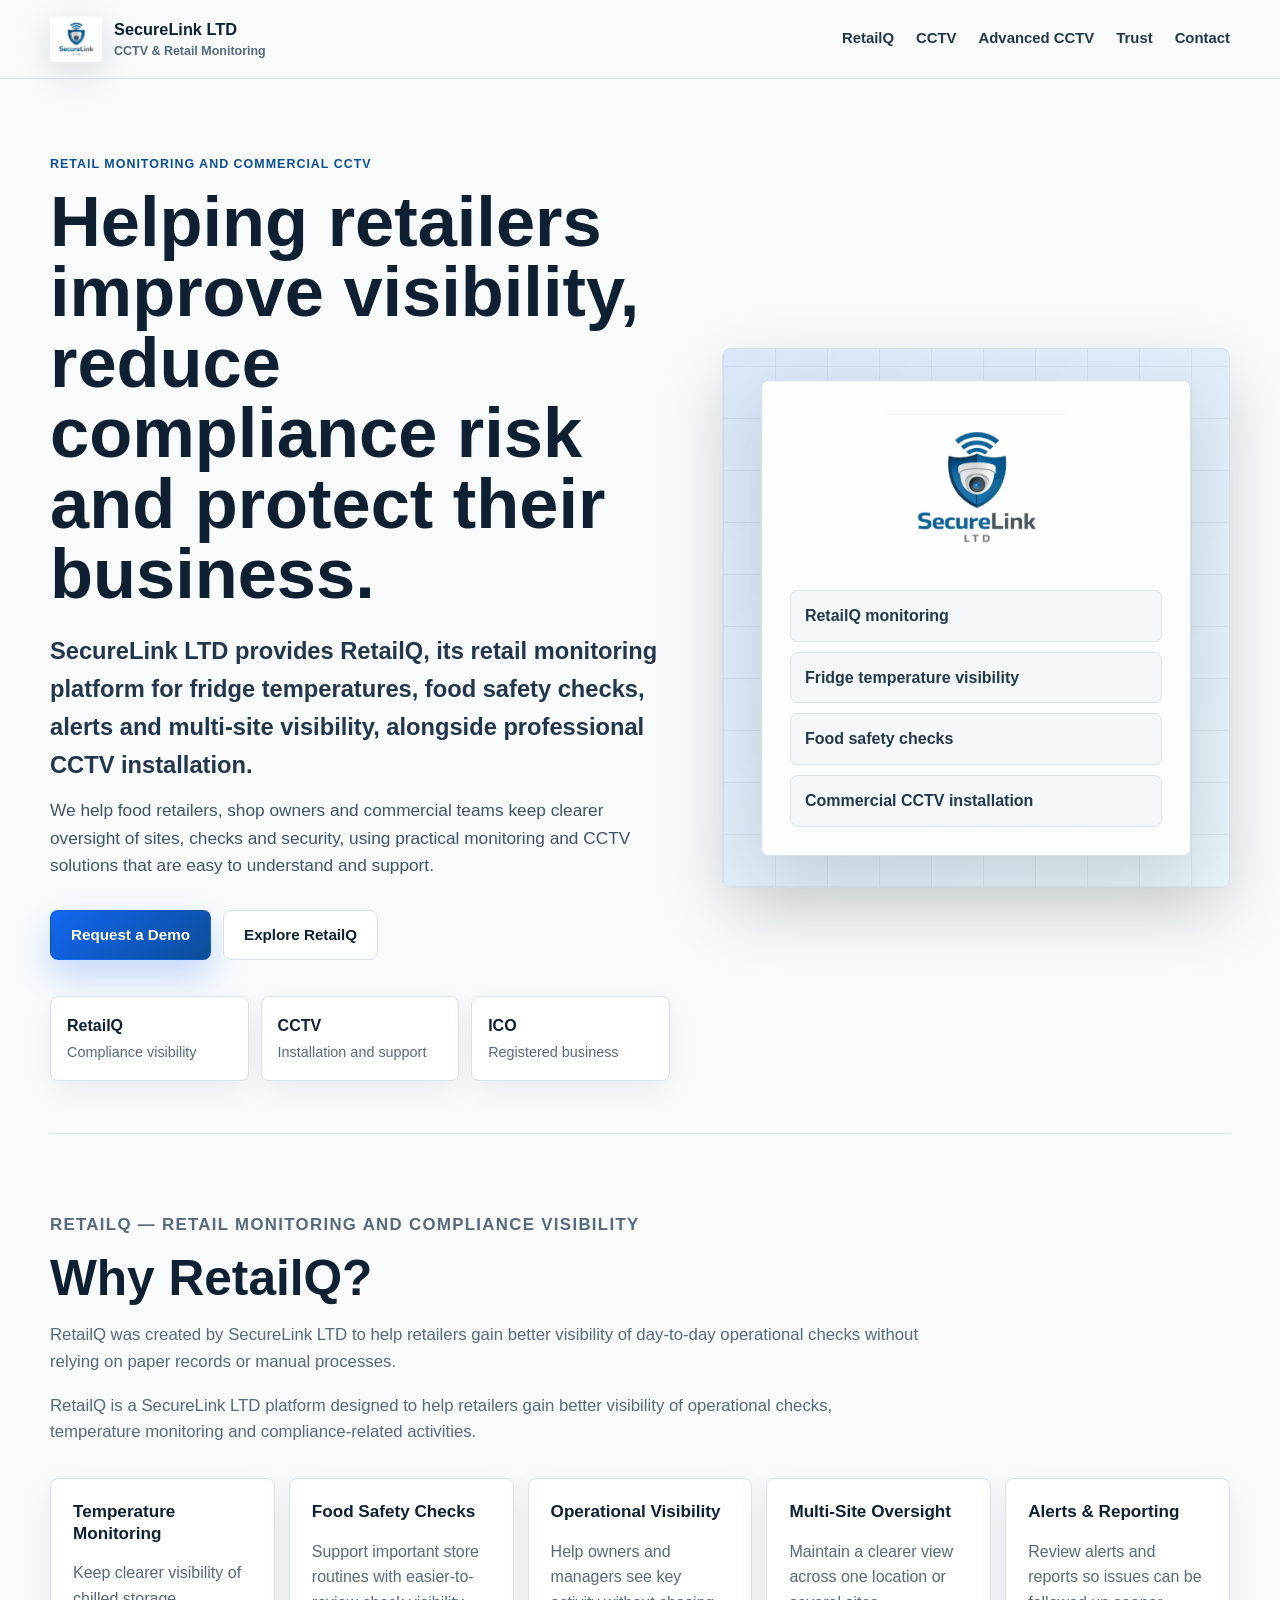
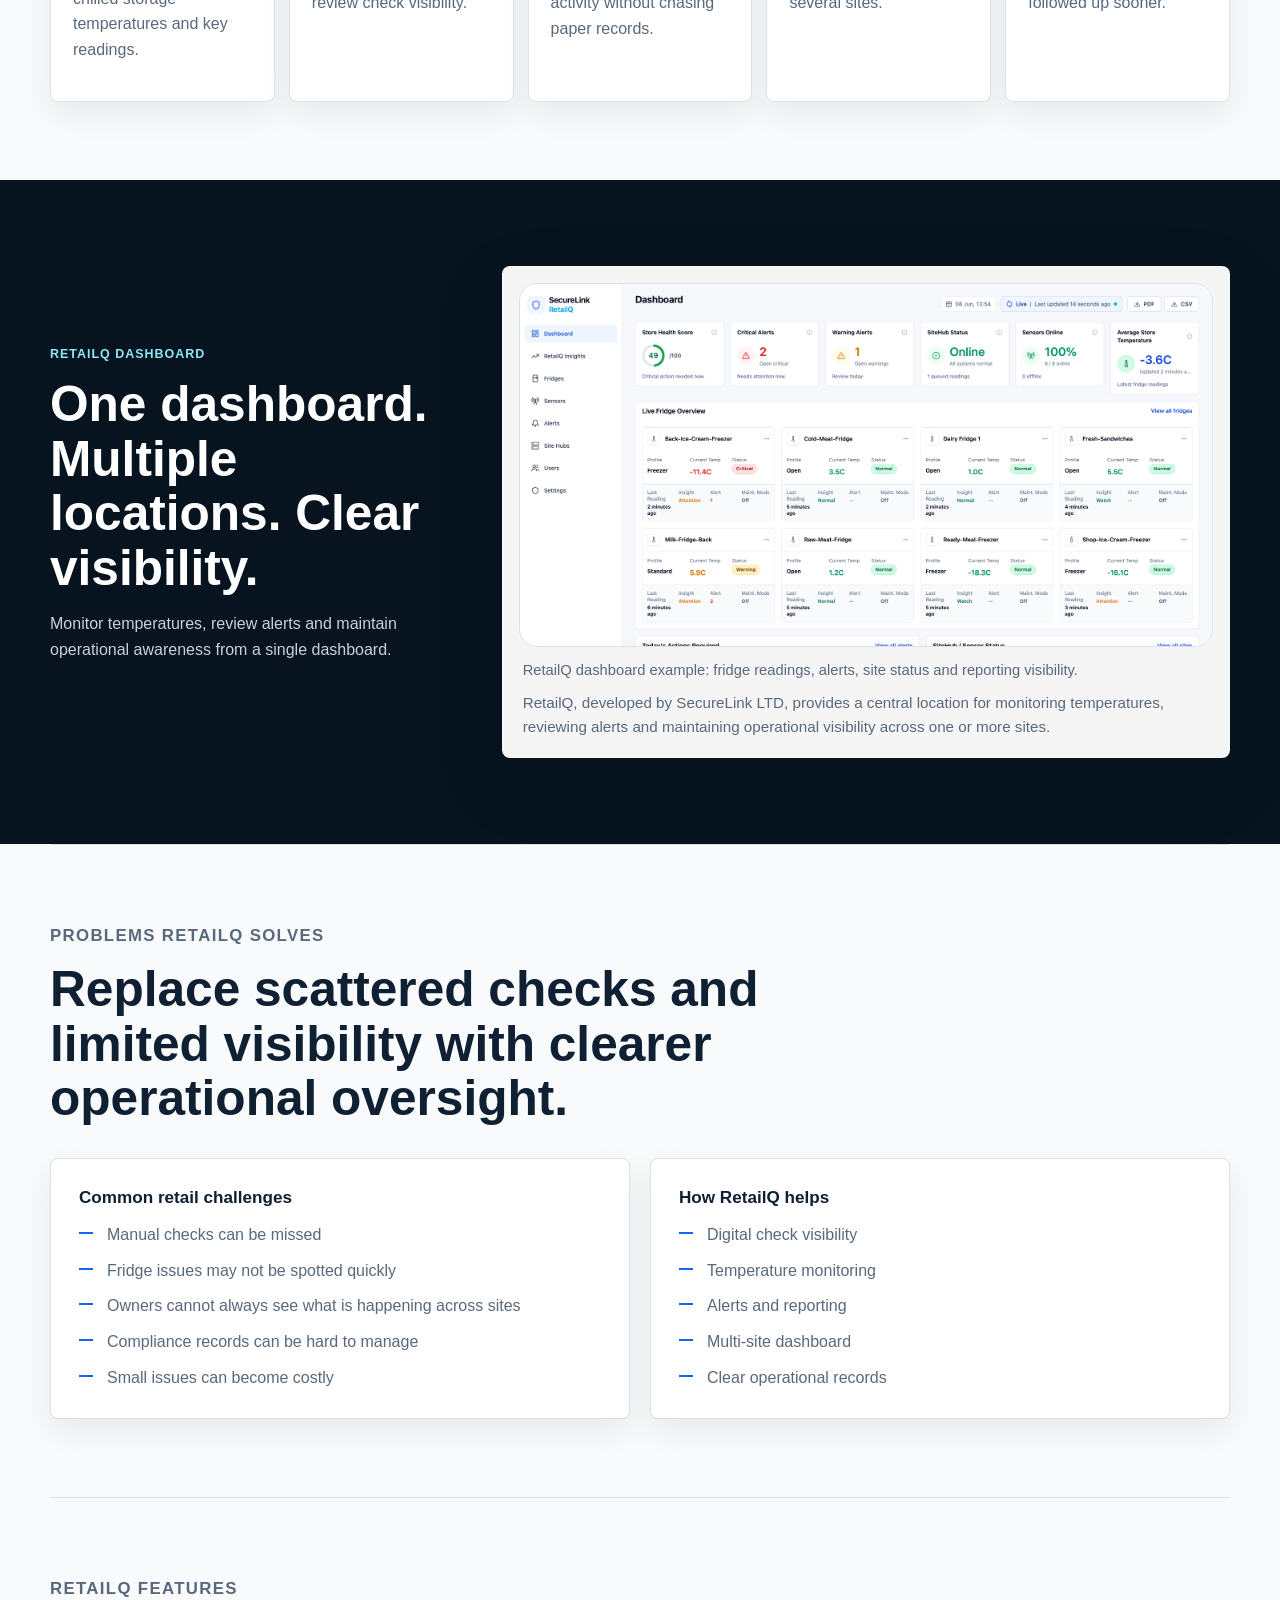
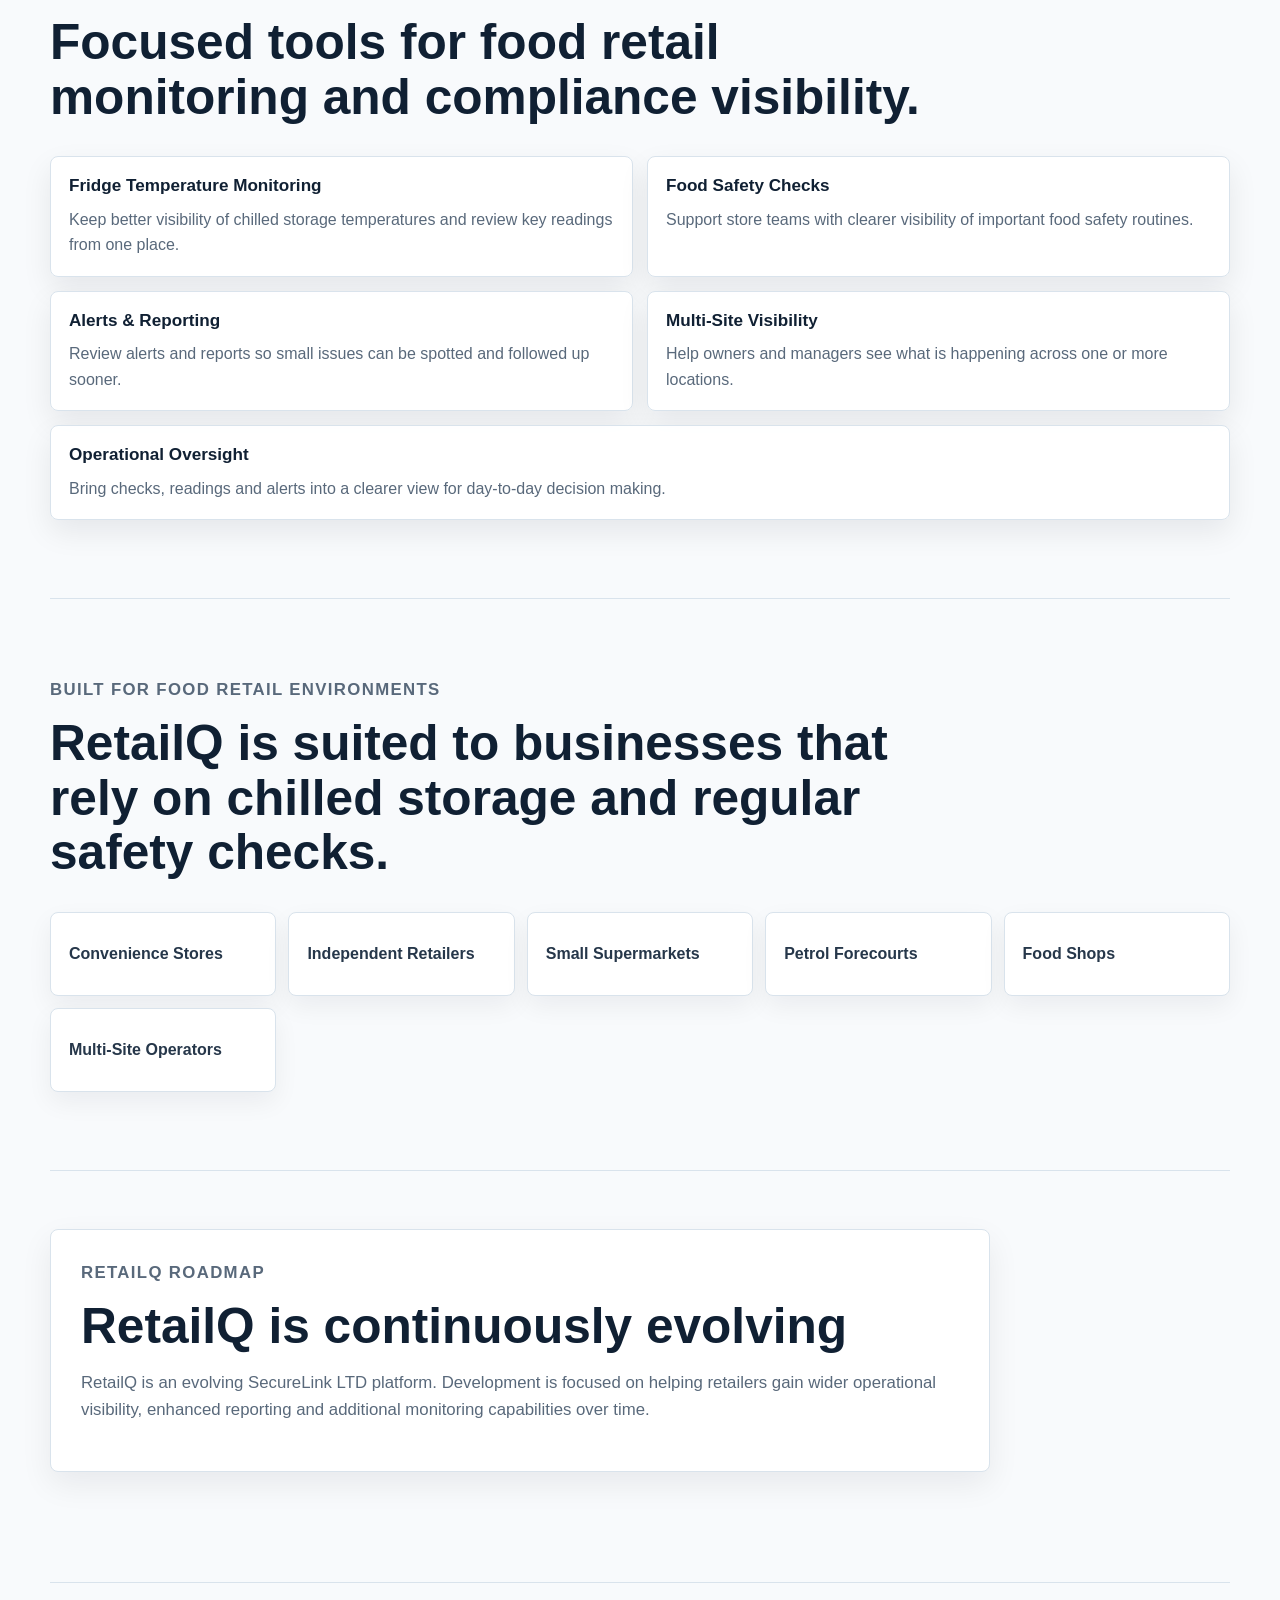
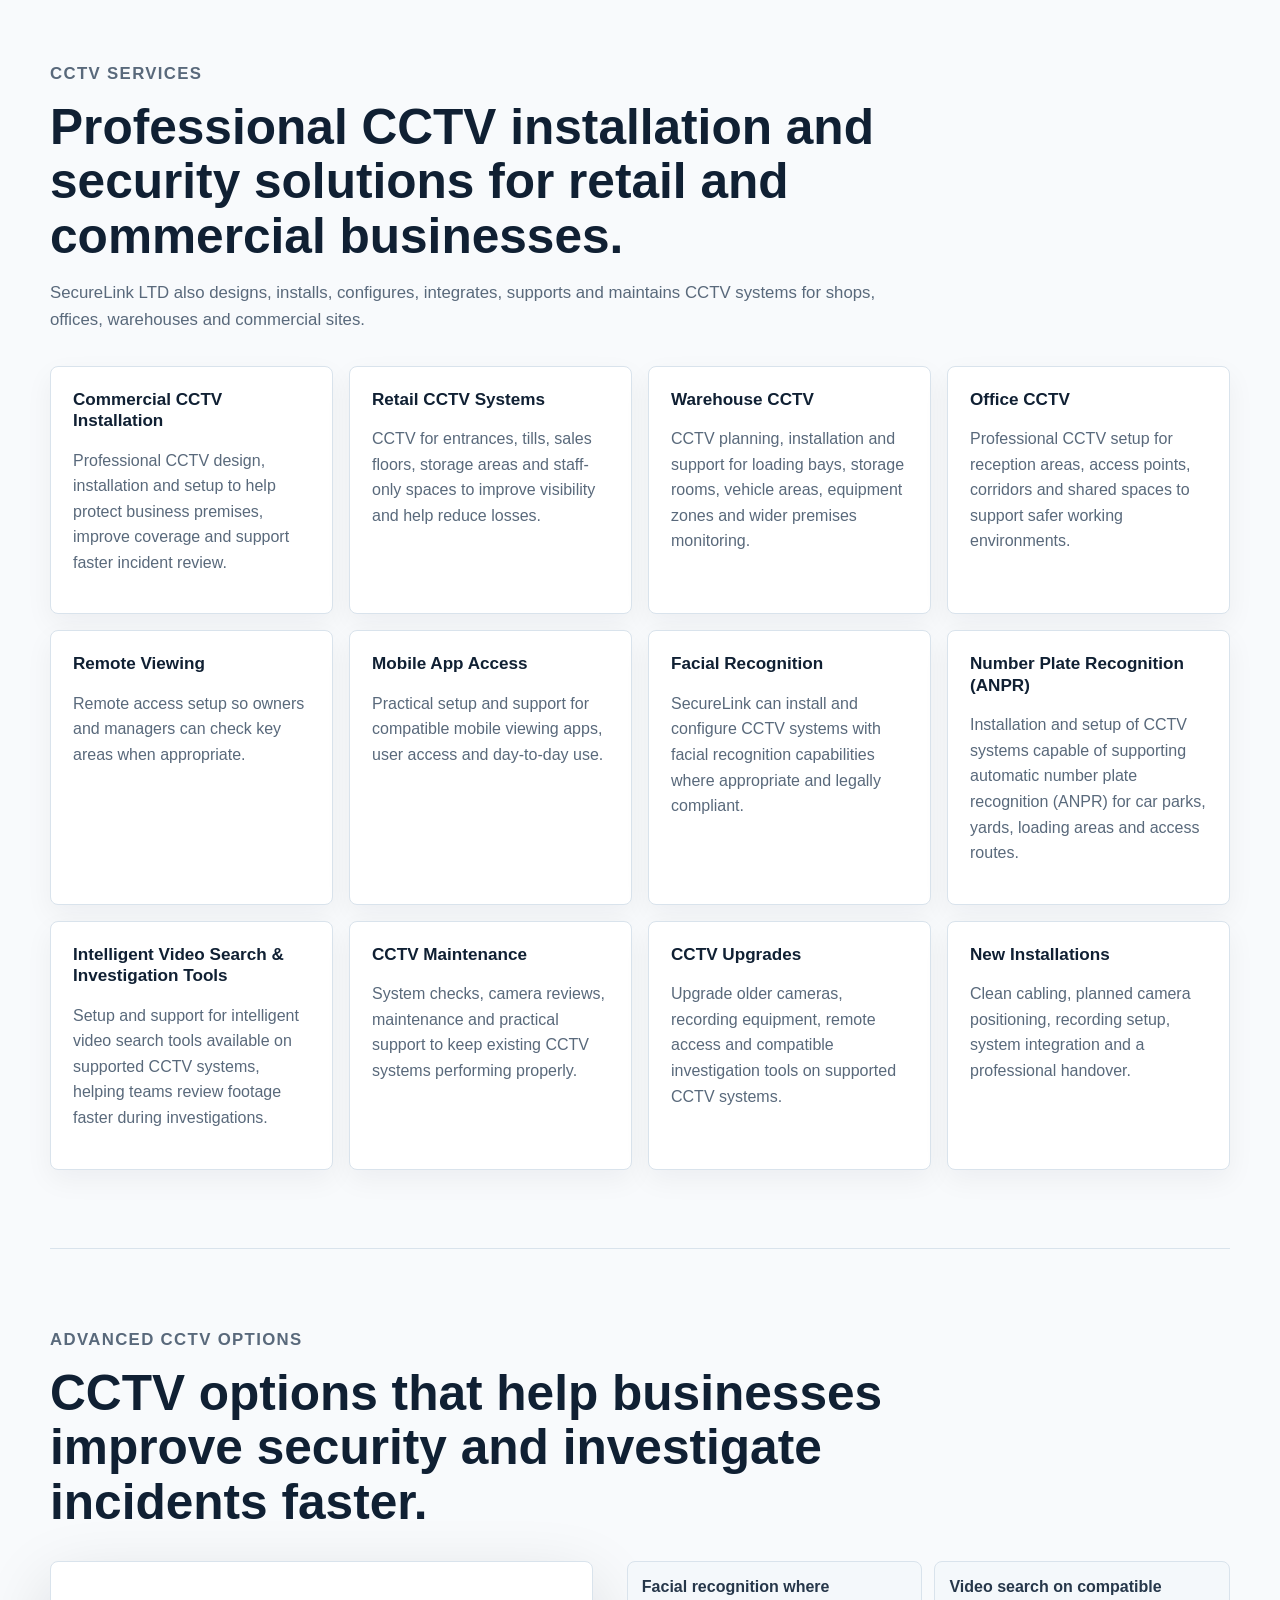
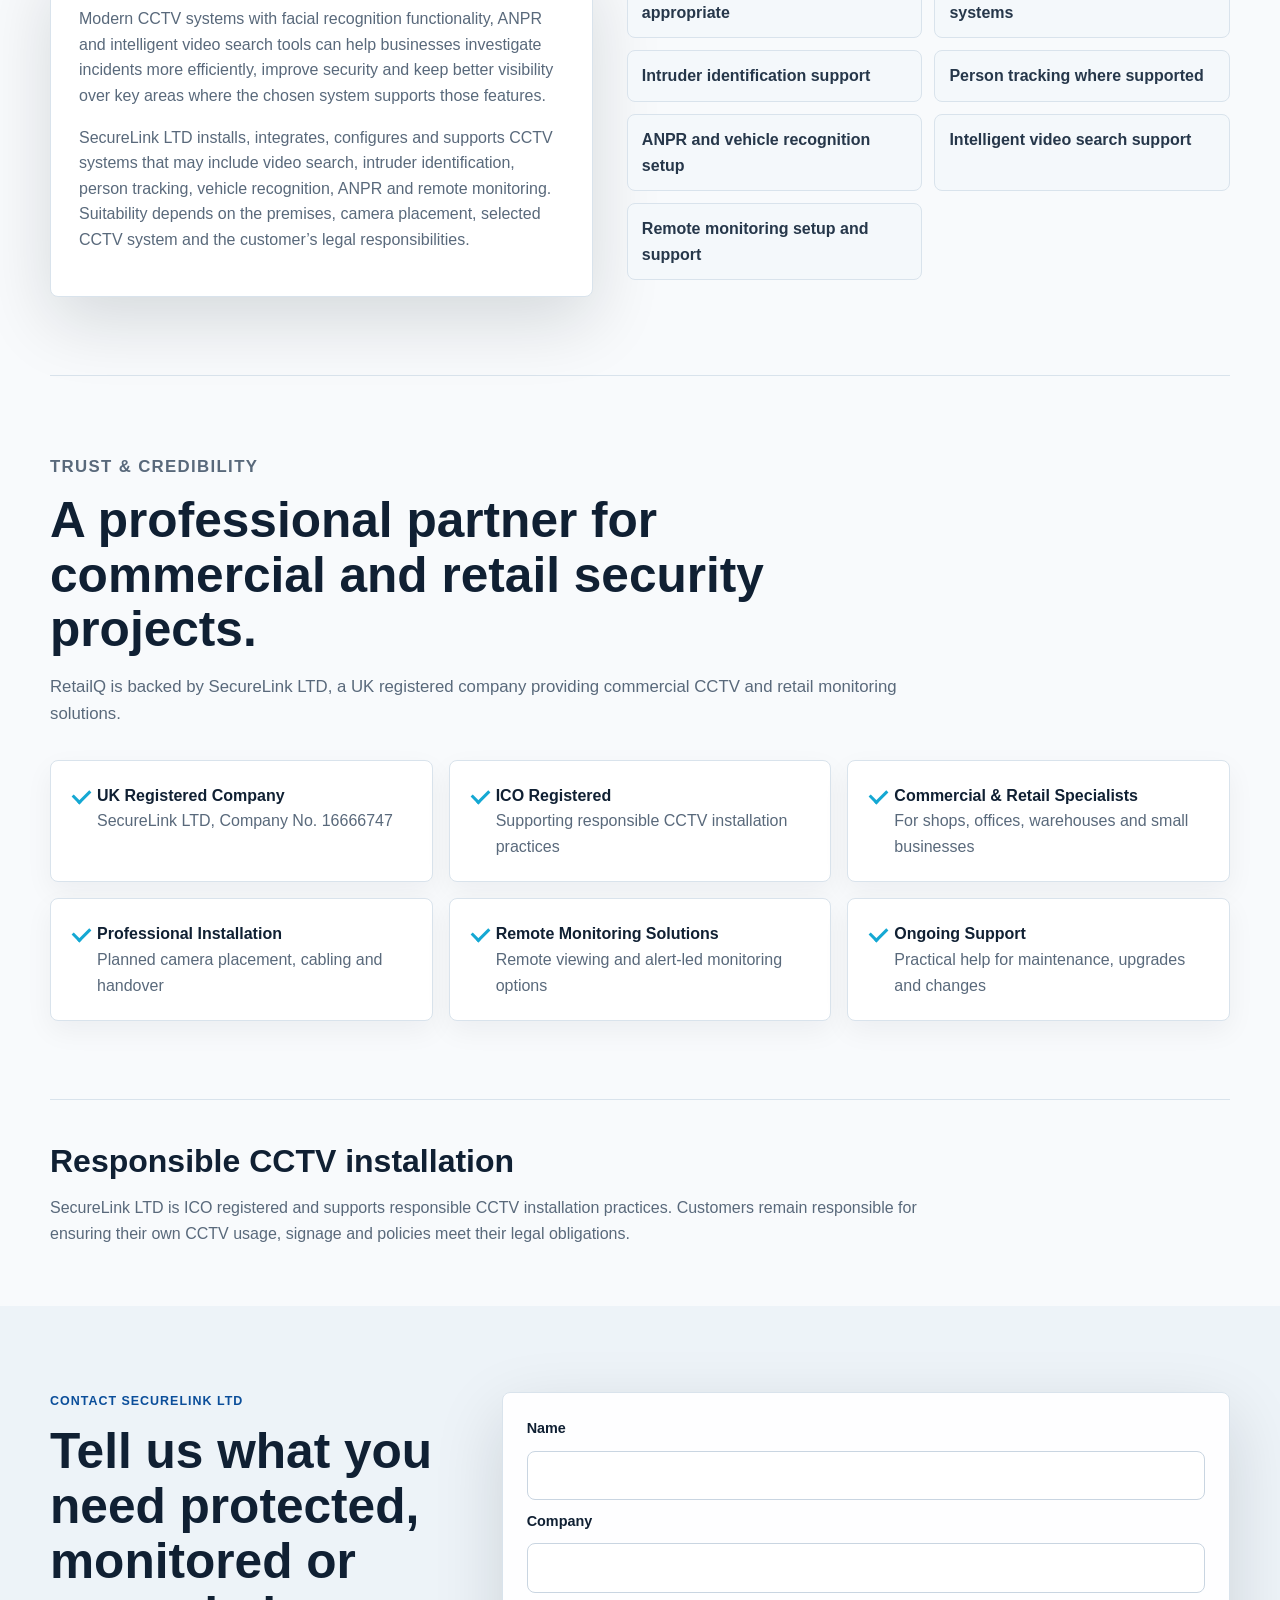
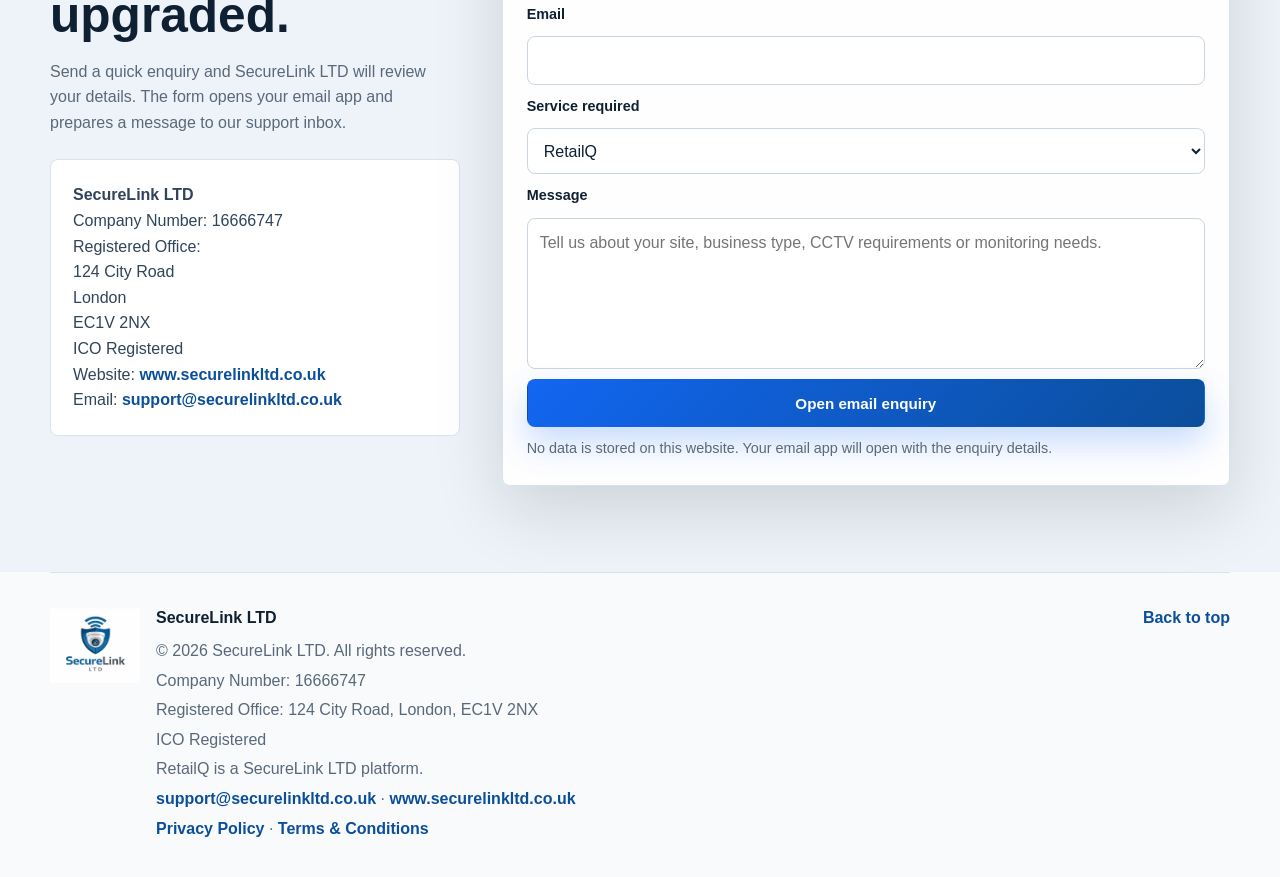
<file: index.html>
<!DOCTYPE html>
<html lang="en-GB">
<head>
  <meta charset="UTF-8">
  <meta name="viewport" content="width=device-width, initial-scale=1.0">

  <!-- EDIT: Update the page title and description if your service area changes. -->
  <title>SecureLink LTD | RetailQ Monitoring & CCTV Installation for UK Businesses</title>
  <meta name="description" content="SecureLink LTD provides RetailQ, its retail monitoring platform for fridge temperatures, food safety checks, alerts and multi-site visibility, alongside CCTV installation for UK businesses.">
  <meta name="keywords" content="CCTV Installation for UK Businesses, Commercial CCTV Installation, Retail CCTV Systems, Facial Recognition CCTV, Retail Monitoring Solutions, Food Safety Monitoring, Fridge Temperature Monitoring, SecureLink LTD">
  <meta name="author" content="SecureLink LTD">

  <meta property="og:title" content="SecureLink LTD | RetailQ Monitoring & Commercial CCTV">
  <meta property="og:description" content="RetailQ compliance visibility for food retailers, plus professional CCTV installation for retail and commercial businesses.">
  <meta property="og:type" content="website">
  <meta property="og:url" content="https://www.securelinkltd.co.uk/">
  <meta property="og:site_name" content="SecureLink LTD">

  <link rel="canonical" href="https://www.securelinkltd.co.uk/">
  <link rel="icon" type="image/png" href="securelink-logo.png">
  <link rel="stylesheet" href="style.css">
</head>
<body>
  <header class="site-header" id="top">
    <nav class="nav" aria-label="Main navigation">
      <a class="brand" href="#top" aria-label="SecureLink LTD home">
        <img class="brand-logo" src="securelink-logo.png" alt="SecureLink LTD logo">
        <span>
          <strong>SecureLink LTD</strong>
          <small>CCTV & Retail Monitoring</small>
        </span>
      </a>

      <button class="nav-toggle" type="button" aria-label="Open menu" aria-expanded="false">
        <span></span>
        <span></span>
        <span></span>
      </button>

      <div class="nav-links" id="nav-links">
        <a href="#retailq">RetailQ</a>
        <a href="#cctv">CCTV</a>
        <a href="#advanced-cctv">Advanced CCTV</a>
        <a href="#trust">Trust</a>
        <a href="#contact">Contact</a>
      </div>
    </nav>
  </header>

  <main>
    <section class="hero">
      <div class="hero-content">
        <p class="eyebrow">Retail monitoring and commercial CCTV</p>
        <h1>Helping retailers improve visibility, reduce compliance risk and protect their business.</h1>
        <p class="hero-lead">SecureLink LTD provides RetailQ, its retail monitoring platform for fridge temperatures, food safety checks, alerts and multi-site visibility, alongside professional CCTV installation.</p>
        <p class="hero-copy">We help food retailers, shop owners and commercial teams keep clearer oversight of sites, checks and security, using practical monitoring and CCTV solutions that are easy to understand and support.</p>
        <div class="hero-actions">
          <a class="btn btn-primary" href="#contact">Request a Demo</a>
          <a class="btn btn-secondary" href="#retailq">Explore RetailQ</a>
        </div>
        <dl class="hero-stats" aria-label="SecureLink service highlights">
          <div>
            <dt>RetailQ</dt>
            <dd>Compliance visibility</dd>
          </div>
          <div>
            <dt>CCTV</dt>
            <dd>Installation and support</dd>
          </div>
          <div>
            <dt>ICO</dt>
            <dd>Registered business</dd>
          </div>
        </dl>
      </div>

      <div class="hero-visual" aria-label="SecureLink CCTV and RetailQ overview">
        <div class="hero-showcase">
          <img src="securelink-logo.png" alt="SecureLink LTD logo">
          <div class="showcase-lines">
            <span>RetailQ monitoring</span>
            <span>Fridge temperature visibility</span>
            <span>Food safety checks</span>
            <span>Commercial CCTV installation</span>
          </div>
        </div>
      </div>
    </section>

    <section class="section retailq-support-section" id="retailq">
      <div class="section-heading">
        <p class="eyebrow">RetailQ — retail monitoring and compliance visibility</p>
        <h2>Why RetailQ?</h2>
        <p>RetailQ was created by SecureLink LTD to help retailers gain better visibility of day-to-day operational checks without relying on paper records or manual processes.</p>
        <p>RetailQ is a SecureLink LTD platform designed to help retailers gain better visibility of operational checks, temperature monitoring and compliance-related activities.</p>
      </div>
      <div class="why-retailq-grid" aria-label="Why RetailQ">
        <article>
          <h3>Temperature Monitoring</h3>
          <p>Keep clearer visibility of chilled storage temperatures and key readings.</p>
        </article>
        <article>
          <h3>Food Safety Checks</h3>
          <p>Support important store routines with easier-to-review check visibility.</p>
        </article>
        <article>
          <h3>Operational Visibility</h3>
          <p>Help owners and managers see key activity without chasing paper records.</p>
        </article>
        <article>
          <h3>Multi-Site Oversight</h3>
          <p>Maintain a clearer view across one location or several sites.</p>
        </article>
        <article>
          <h3>Alerts & Reporting</h3>
          <p>Review alerts and reports so issues can be followed up sooner.</p>
        </article>
      </div>
    </section>

    <section class="section retailq-section" id="retailq-dashboard">
      <div class="retailq-copy">
        <p class="eyebrow">RetailQ dashboard</p>
        <h2>One dashboard. Multiple locations. Clear visibility.</h2>
        <p>Monitor temperatures, review alerts and maintain operational awareness from a single dashboard.</p>
      </div>
      <figure class="retailq-showcase">
        <img src="retailq-dashboard.png" alt="RetailQ dashboard showing fridge temperatures, alerts and site status">
        <figcaption>RetailQ dashboard example: fridge readings, alerts, site status and reporting visibility.</figcaption>
        <p>RetailQ, developed by SecureLink LTD, provides a central location for monitoring temperatures, reviewing alerts and maintaining operational visibility across one or more sites.</p>
      </figure>
    </section>

    <section class="section retailq-problems" id="retailq-problems">
      <div class="section-heading">
        <p class="eyebrow">Problems RetailQ solves</p>
        <h2>Replace scattered checks and limited visibility with clearer operational oversight.</h2>
      </div>
      <div class="problem-solution-grid">
        <div>
          <h3>Common retail challenges</h3>
          <ul>
            <li>Manual checks can be missed</li>
            <li>Fridge issues may not be spotted quickly</li>
            <li>Owners cannot always see what is happening across sites</li>
            <li>Compliance records can be hard to manage</li>
            <li>Small issues can become costly</li>
          </ul>
        </div>
        <div>
          <h3>How RetailQ helps</h3>
          <ul>
            <li>Digital check visibility</li>
            <li>Temperature monitoring</li>
            <li>Alerts and reporting</li>
            <li>Multi-site dashboard</li>
            <li>Clear operational records</li>
          </ul>
        </div>
      </div>
    </section>

    <section class="section retailq-features" id="retailq-features">
      <div class="section-heading">
        <p class="eyebrow">RetailQ features</p>
        <h2>Focused tools for food retail monitoring and compliance visibility.</h2>
      </div>
      <div class="retailq-feature-grid" aria-label="RetailQ features">
        <article>
          <h3>Fridge Temperature Monitoring</h3>
          <p>Keep better visibility of chilled storage temperatures and review key readings from one place.</p>
        </article>
        <article>
          <h3>Food Safety Checks</h3>
          <p>Support store teams with clearer visibility of important food safety routines.</p>
        </article>
        <article>
          <h3>Alerts & Reporting</h3>
          <p>Review alerts and reports so small issues can be spotted and followed up sooner.</p>
        </article>
        <article>
          <h3>Multi-Site Visibility</h3>
          <p>Help owners and managers see what is happening across one or more locations.</p>
        </article>
        <article>
          <h3>Operational Oversight</h3>
          <p>Bring checks, readings and alerts into a clearer view for day-to-day decision making.</p>
        </article>
      </div>
    </section>

    <section class="section retail-environments" id="retailq-built-for">
      <div class="section-heading">
        <p class="eyebrow">Built for Food Retail Environments</p>
        <h2>RetailQ is suited to businesses that rely on chilled storage and regular safety checks.</h2>
      </div>
      <div class="environment-list" aria-label="Food retail environments">
        <span>Convenience Stores</span>
        <span>Independent Retailers</span>
        <span>Small Supermarkets</span>
        <span>Petrol Forecourts</span>
        <span>Food Shops</span>
        <span>Multi-Site Operators</span>
      </div>
    </section>

    <section class="section roadmap-section" id="retailq-roadmap">
      <div class="section-heading">
        <p class="eyebrow">RetailQ roadmap</p>
        <h2>RetailQ is continuously evolving</h2>
        <p>RetailQ is an evolving SecureLink LTD platform. Development is focused on helping retailers gain wider operational visibility, enhanced reporting and additional monitoring capabilities over time.</p>
      </div>
    </section>

    <section class="section service-section" id="cctv">
      <div class="section-heading">
        <p class="eyebrow">CCTV Services</p>
        <h2>Professional CCTV installation and security solutions for retail and commercial businesses.</h2>
        <p>SecureLink LTD also designs, installs, configures, integrates, supports and maintains CCTV systems for shops, offices, warehouses and commercial sites.</p>
      </div>

      <div class="service-list">
        <article>
          <h3>Commercial CCTV Installation</h3>
          <p>Professional CCTV design, installation and setup to help protect business premises, improve coverage and support faster incident review.</p>
        </article>
        <article>
          <h3>Retail CCTV Systems</h3>
          <p>CCTV for entrances, tills, sales floors, storage areas and staff-only spaces to improve visibility and help reduce losses.</p>
        </article>
        <article>
          <h3>Warehouse CCTV</h3>
          <p>CCTV planning, installation and support for loading bays, storage rooms, vehicle areas, equipment zones and wider premises monitoring.</p>
        </article>
        <article>
          <h3>Office CCTV</h3>
          <p>Professional CCTV setup for reception areas, access points, corridors and shared spaces to support safer working environments.</p>
        </article>
        <article>
          <h3>Remote Viewing</h3>
          <p>Remote access setup so owners and managers can check key areas when appropriate.</p>
        </article>
        <article>
          <h3>Mobile App Access</h3>
          <p>Practical setup and support for compatible mobile viewing apps, user access and day-to-day use.</p>
        </article>
        <article>
          <h3>Facial Recognition</h3>
          <p>SecureLink can install and configure CCTV systems with facial recognition capabilities where appropriate and legally compliant.</p>
        </article>
        <article>
          <h3>Number Plate Recognition (ANPR)</h3>
          <p>Installation and setup of CCTV systems capable of supporting automatic number plate recognition (ANPR) for car parks, yards, loading areas and access routes.</p>
        </article>
        <article>
          <h3>Intelligent Video Search & Investigation Tools</h3>
          <p>Setup and support for intelligent video search tools available on supported CCTV systems, helping teams review footage faster during investigations.</p>
        </article>
        <article>
          <h3>CCTV Maintenance</h3>
          <p>System checks, camera reviews, maintenance and practical support to keep existing CCTV systems performing properly.</p>
        </article>
        <article>
          <h3>CCTV Upgrades</h3>
          <p>Upgrade older cameras, recording equipment, remote access and compatible investigation tools on supported CCTV systems.</p>
        </article>
        <article>
          <h3>New Installations</h3>
          <p>Clean cabling, planned camera positioning, recording setup, system integration and a professional handover.</p>
        </article>
      </div>
    </section>

    <section class="section advanced-section" id="advanced-cctv">
      <div class="section-heading">
        <p class="eyebrow">Advanced CCTV options</p>
        <h2>CCTV options that help businesses improve security and investigate incidents faster.</h2>
      </div>
      <div class="advanced-grid">
        <div class="advanced-copy">
          <p>Modern CCTV systems with facial recognition functionality, ANPR and intelligent video search tools can help businesses investigate incidents more efficiently, improve security and keep better visibility over key areas where the chosen system supports those features.</p>
          <p>SecureLink LTD installs, integrates, configures and supports CCTV systems that may include video search, intruder identification, person tracking, vehicle recognition, ANPR and remote monitoring. Suitability depends on the premises, camera placement, selected CCTV system and the customer’s legal responsibilities.</p>
        </div>
        <div class="capability-list" aria-label="Advanced CCTV capabilities">
          <span>Facial recognition where appropriate</span>
          <span>Video search on compatible systems</span>
          <span>Intruder identification support</span>
          <span>Person tracking where supported</span>
          <span>ANPR and vehicle recognition setup</span>
          <span>Intelligent video search support</span>
          <span>Remote monitoring setup and support</span>
        </div>
      </div>
    </section>

    <section class="section trust-section" id="trust">
      <div class="section-heading">
        <p class="eyebrow">Trust & Credibility</p>
        <h2>A professional partner for commercial and retail security projects.</h2>
        <p>RetailQ is backed by SecureLink LTD, a UK registered company providing commercial CCTV and retail monitoring solutions.</p>
      </div>
      <div class="trust-grid">
        <article><strong>UK Registered Company</strong><span>SecureLink LTD, Company No. 16666747</span></article>
        <article><strong>ICO Registered</strong><span>Supporting responsible CCTV installation practices</span></article>
        <article><strong>Commercial & Retail Specialists</strong><span>For shops, offices, warehouses and small businesses</span></article>
        <article><strong>Professional Installation</strong><span>Planned camera placement, cabling and handover</span></article>
        <article><strong>Remote Monitoring Solutions</strong><span>Remote viewing and alert-led monitoring options</span></article>
        <article><strong>Ongoing Support</strong><span>Practical help for maintenance, upgrades and changes</span></article>
      </div>
    </section>

    <section class="responsibility-note" aria-label="Data protection and CCTV responsibility note">
      <h2>Responsible CCTV installation</h2>
      <p>SecureLink LTD is ICO registered and supports responsible CCTV installation practices. Customers remain responsible for ensuring their own CCTV usage, signage and policies meet their legal obligations.</p>
    </section>

    <section class="section contact-section" id="contact">
      <div class="contact-copy">
        <p class="eyebrow">Contact SecureLink LTD</p>
        <h2>Tell us what you need protected, monitored or upgraded.</h2>
        <p>Send a quick enquiry and SecureLink LTD will review your details. The form opens your email app and prepares a message to our support inbox.</p>

        <address>
          <!-- EDIT: Company details are official registration details. -->
          <strong>SecureLink LTD</strong><br>
          Company Number: 16666747<br>
          Registered Office:<br>
          124 City Road<br>
          London<br>
          EC1V 2NX<br>
          ICO Registered<br>
          Website: <a href="https://www.securelinkltd.co.uk">www.securelinkltd.co.uk</a><br>
          Email: <a href="mailto:support@securelinkltd.co.uk">support@securelinkltd.co.uk</a>
        </address>
      </div>

      <form class="enquiry-form" id="enquiry-form">
        <label for="name">Name</label>
        <input id="name" name="name" type="text" autocomplete="name" required>

        <label for="company">Company</label>
        <input id="company" name="company" type="text" autocomplete="organization">

        <label for="email">Email</label>
        <input id="email" name="email" type="email" autocomplete="email" required>

        <label for="service">Service required</label>
        <select id="service" name="service">
          <option>RetailQ</option>
          <option>CCTV Installation</option>
          <option>Advanced CCTV Systems</option>
          <option>CCTV Installation and RetailQ</option>
          <option>General enquiry</option>
        </select>

        <label for="message">Message</label>
        <textarea id="message" name="message" rows="5" placeholder="Tell us about your site, business type, CCTV requirements or monitoring needs." required></textarea>

        <button class="btn btn-primary" type="submit">Open email enquiry</button>
        <p class="form-note">No data is stored on this website. Your email app will open with the enquiry details.</p>
      </form>
    </section>

  </main>

  <footer class="site-footer">
    <div class="footer-brand">
      <img src="securelink-logo.png" alt="SecureLink LTD logo">
      <div>
        <strong>SecureLink LTD</strong>
        <p>&copy; <span id="year"></span> SecureLink LTD. All rights reserved.</p>
        <p>Company Number: 16666747</p>
        <p>Registered Office: 124 City Road, London, EC1V 2NX</p>
        <p>ICO Registered</p>
        <p>RetailQ is a SecureLink LTD platform.</p>
        <p><a href="mailto:support@securelinkltd.co.uk">support@securelinkltd.co.uk</a> · <a href="https://www.securelinkltd.co.uk">www.securelinkltd.co.uk</a></p>
        <p class="footer-links"><a href="privacy-policy.html">Privacy Policy</a> · <a href="terms-and-conditions.html">Terms & Conditions</a></p>
      </div>
    </div>
    <a class="back-to-top" href="#top">Back to top</a>
  </footer>

  <script src="script.js"></script>
</body>
</html>
</file>
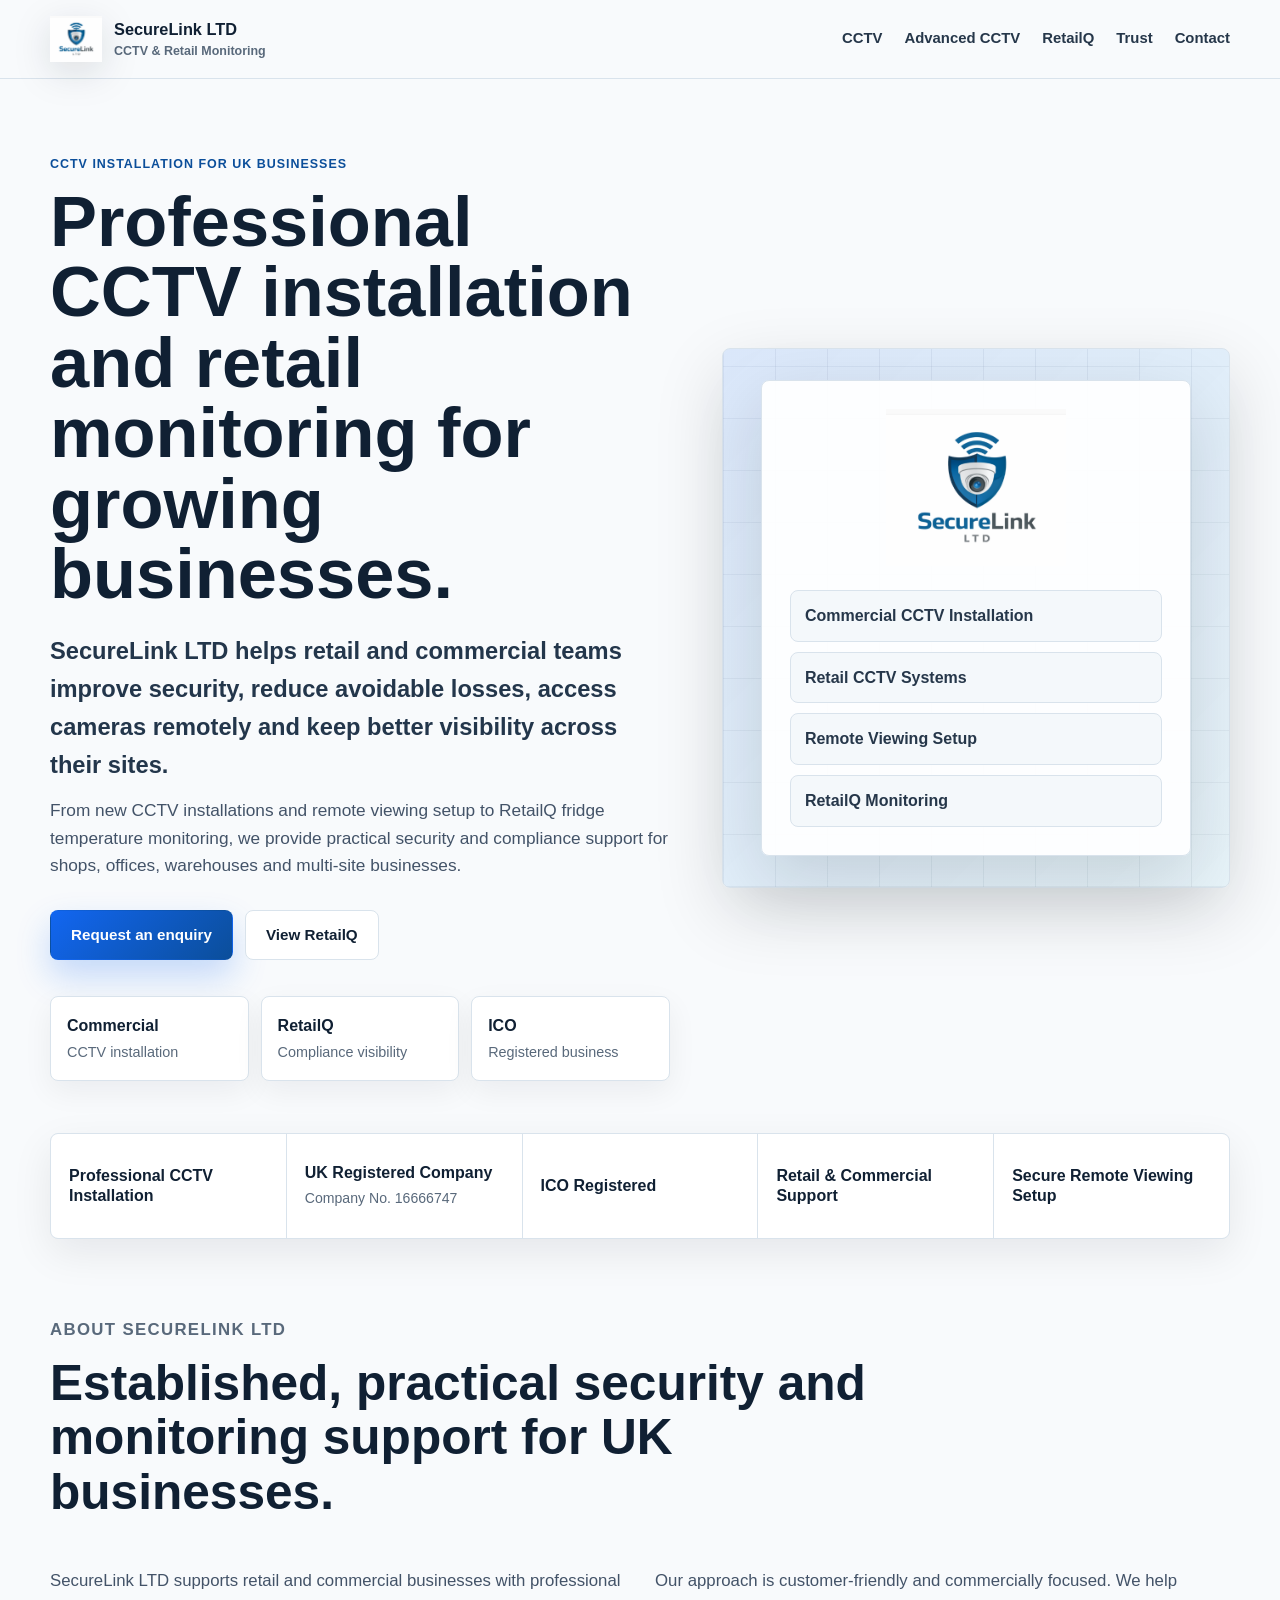
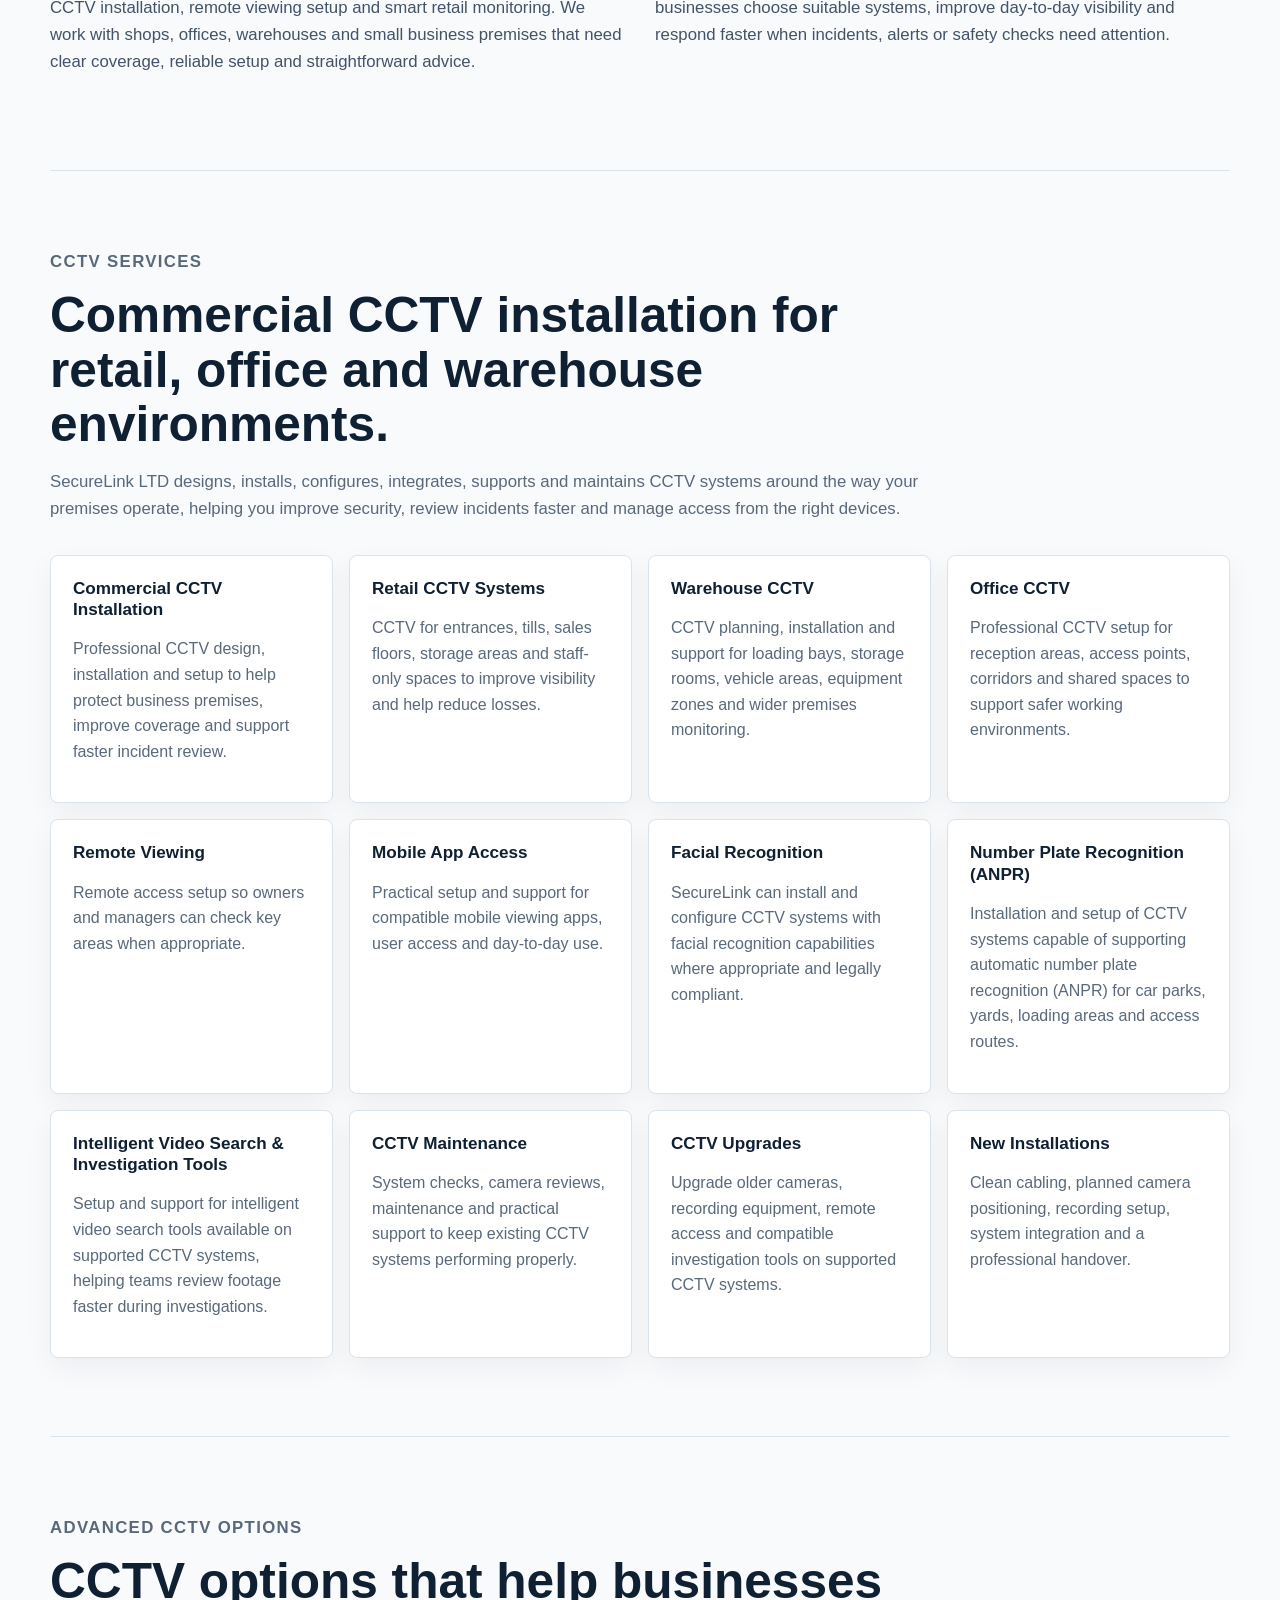
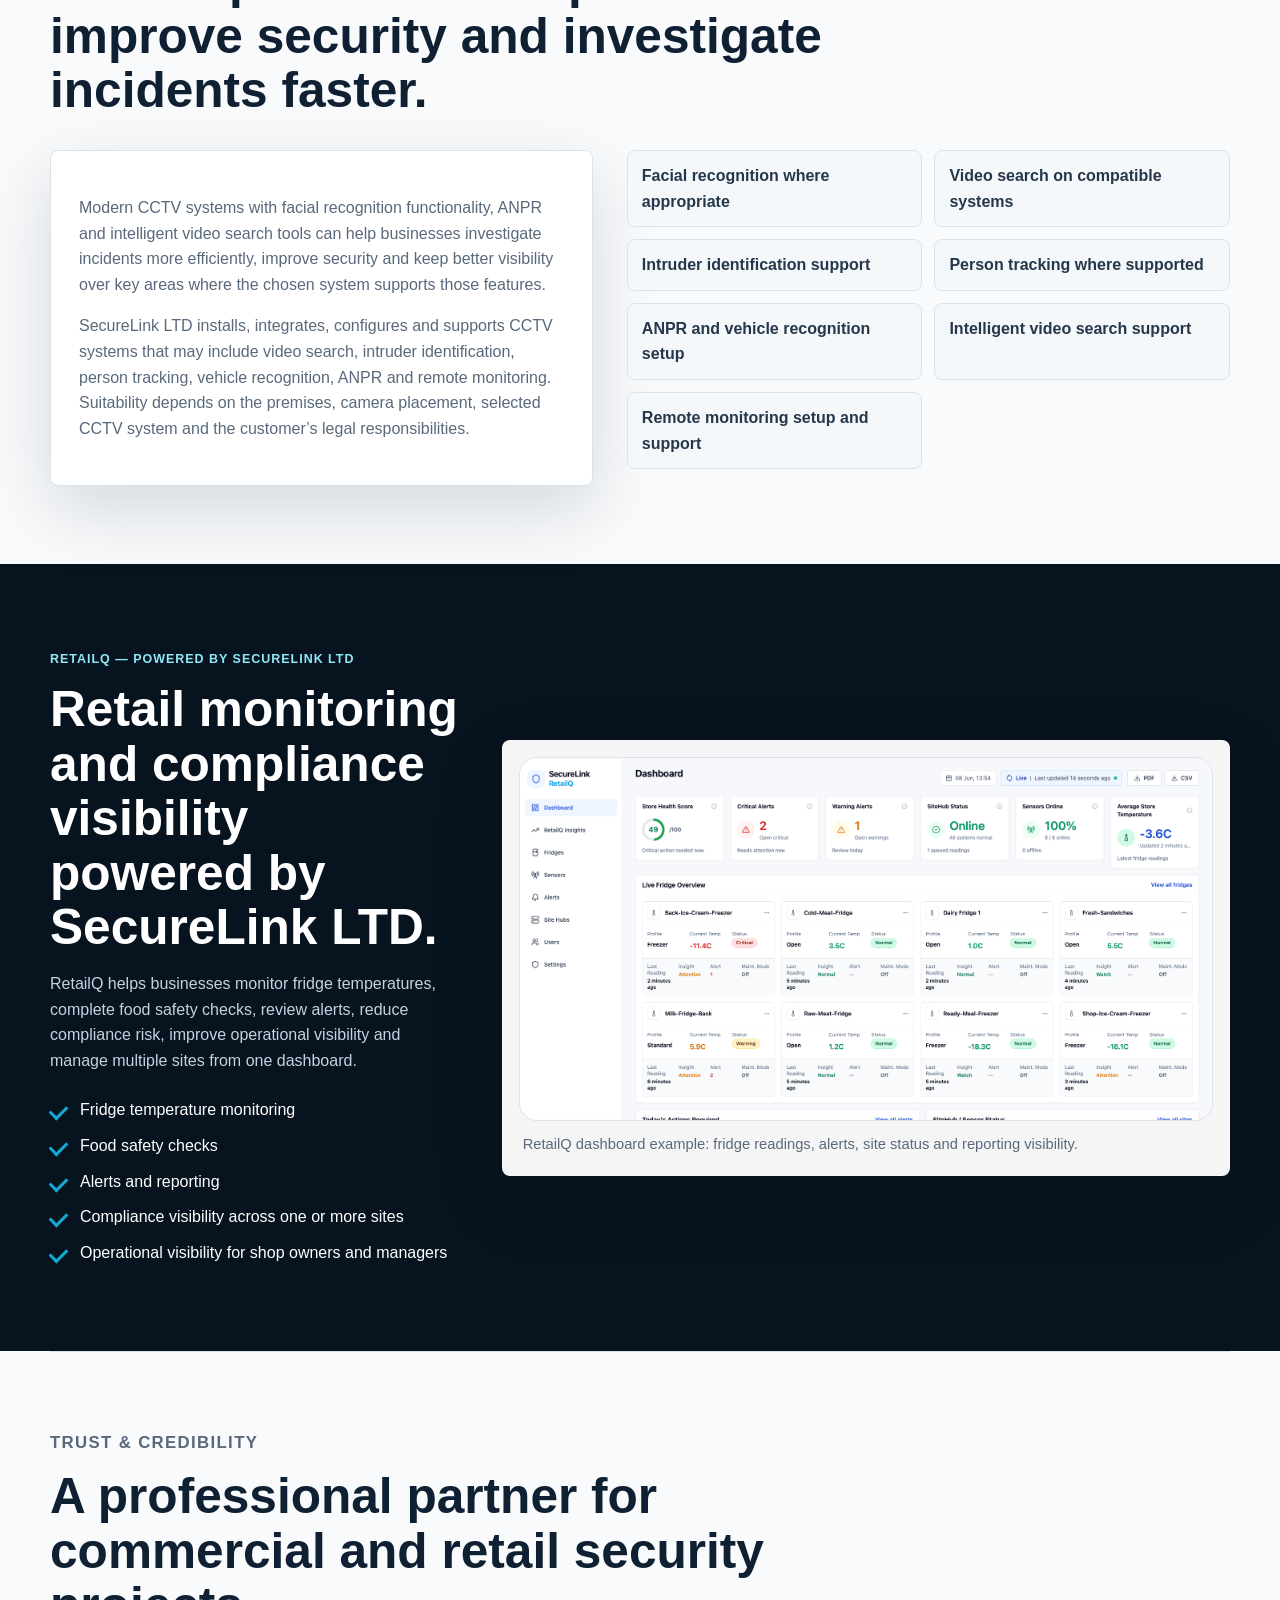
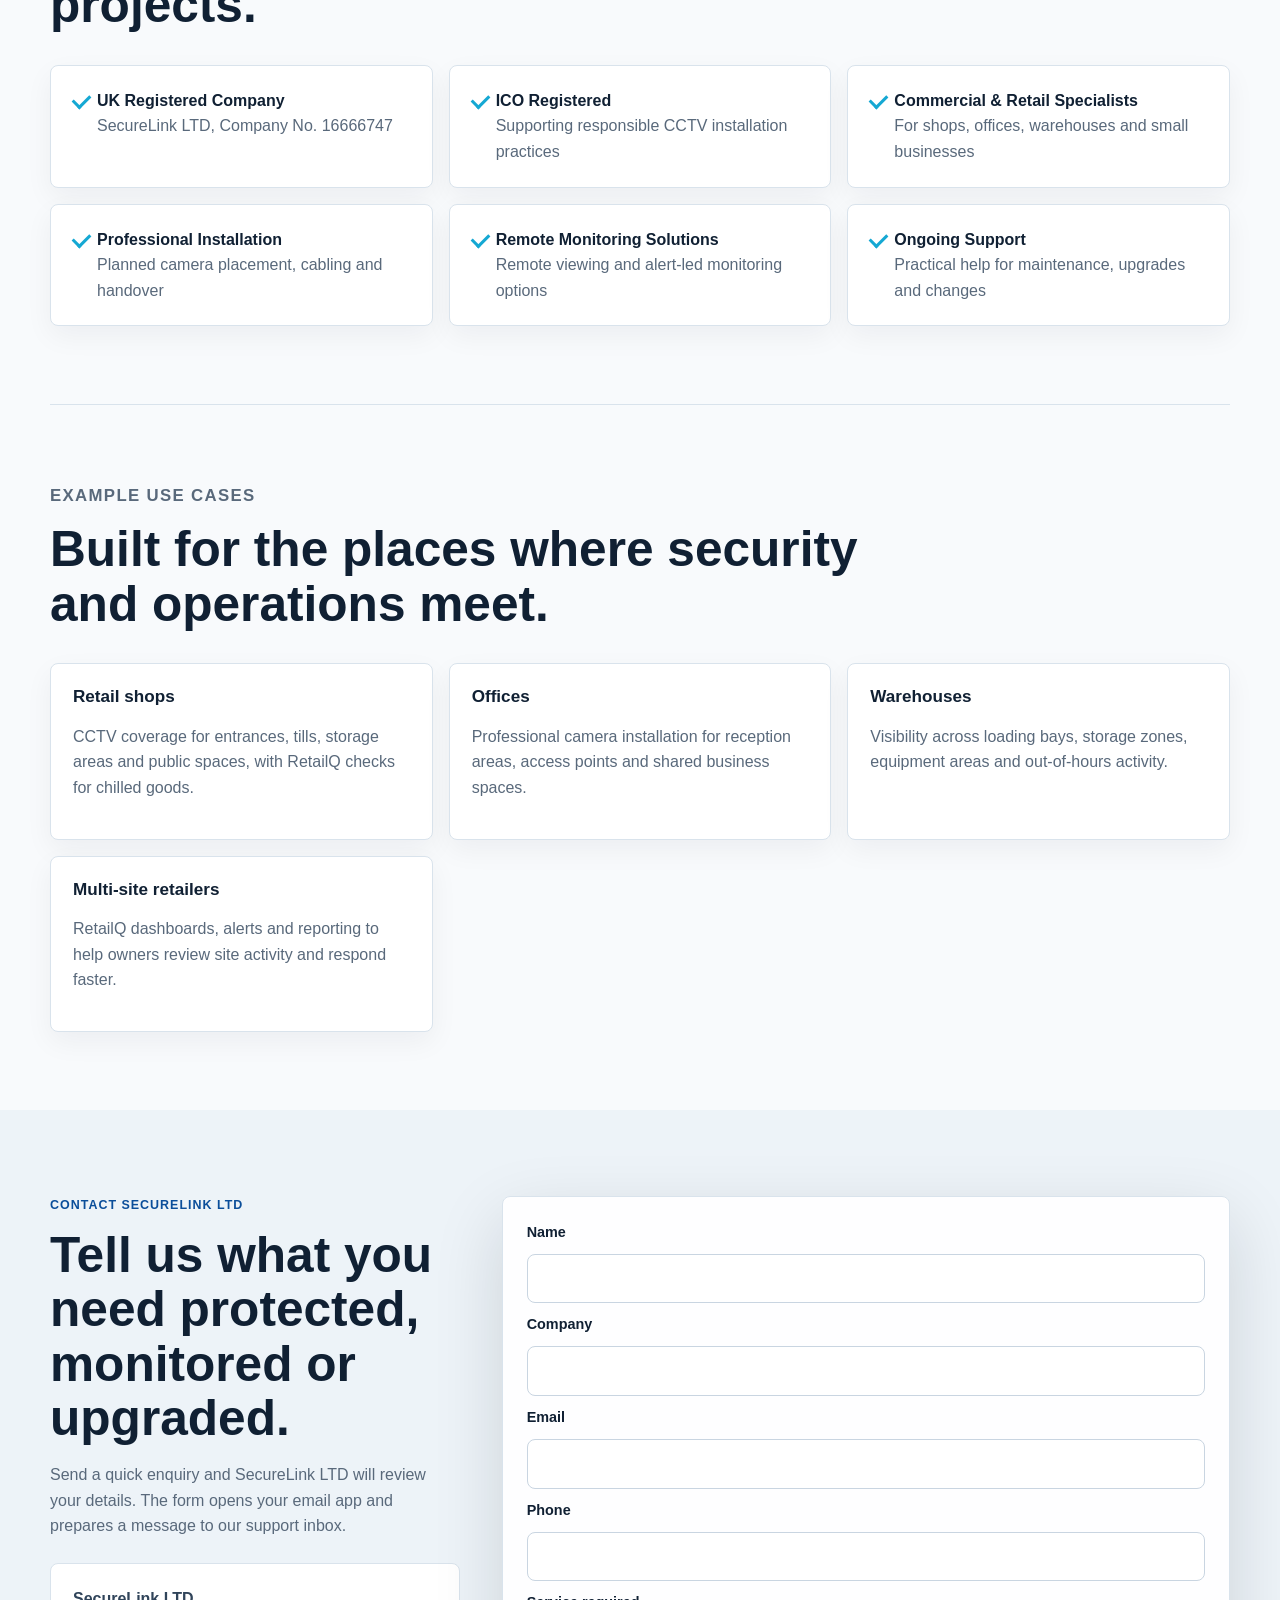
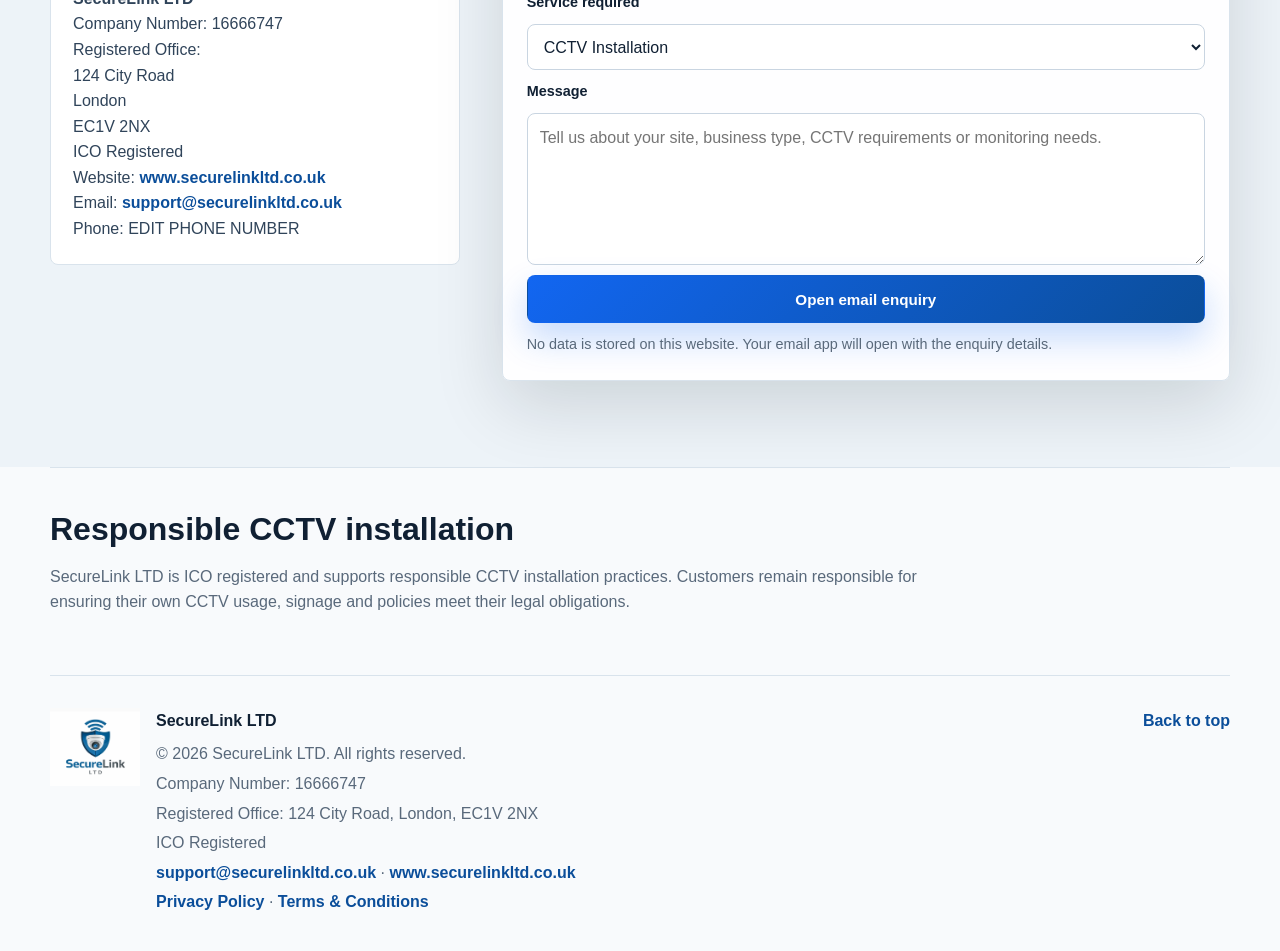
<file: outputs/index.html>
<!DOCTYPE html>
<html lang="en-GB">
<head>
  <meta charset="UTF-8">
  <meta name="viewport" content="width=device-width, initial-scale=1.0">

  <!-- EDIT: Update the page title and description if your service area changes. -->
  <title>SecureLink LTD | CCTV Installation for UK Businesses & Retail Monitoring</title>
  <meta name="description" content="SecureLink LTD provides CCTV installation for UK businesses, commercial CCTV installation, retail CCTV systems, CCTV systems with facial recognition capabilities where appropriate and legally compliant, and RetailQ food safety monitoring.">
  <meta name="keywords" content="CCTV Installation for UK Businesses, Commercial CCTV Installation, Retail CCTV Systems, Facial Recognition CCTV, Retail Monitoring Solutions, Food Safety Monitoring, Fridge Temperature Monitoring, SecureLink LTD">
  <meta name="author" content="SecureLink LTD">

  <meta property="og:title" content="SecureLink LTD | Commercial CCTV & Retail Monitoring">
  <meta property="og:description" content="Professional CCTV installation, CCTV systems with facial recognition capabilities where appropriate and legally compliant, and RetailQ compliance visibility for retail and commercial businesses.">
  <meta property="og:type" content="website">
  <meta property="og:url" content="https://www.securelinkltd.co.uk/">
  <meta property="og:site_name" content="SecureLink LTD">

  <link rel="canonical" href="https://www.securelinkltd.co.uk/">
  <link rel="icon" type="image/png" href="securelink-logo.png">
  <link rel="stylesheet" href="style.css">
</head>
<body>
  <header class="site-header" id="top">
    <nav class="nav" aria-label="Main navigation">
      <a class="brand" href="#top" aria-label="SecureLink LTD home">
        <img class="brand-logo" src="securelink-logo.png" alt="SecureLink LTD logo">
        <span>
          <strong>SecureLink LTD</strong>
          <small>CCTV & Retail Monitoring</small>
        </span>
      </a>

      <button class="nav-toggle" type="button" aria-label="Open menu" aria-expanded="false">
        <span></span>
        <span></span>
        <span></span>
      </button>

      <div class="nav-links" id="nav-links">
        <a href="#cctv">CCTV</a>
        <a href="#advanced-cctv">Advanced CCTV</a>
        <a href="#retailq">RetailQ</a>
        <a href="#trust">Trust</a>
        <a href="#contact">Contact</a>
      </div>
    </nav>
  </header>

  <main>
    <section class="hero">
      <div class="hero-content">
        <p class="eyebrow">CCTV installation for UK businesses</p>
        <h1>Professional CCTV installation and retail monitoring for growing businesses.</h1>
        <p class="hero-lead">SecureLink LTD helps retail and commercial teams improve security, reduce avoidable losses, access cameras remotely and keep better visibility across their sites.</p>
        <p class="hero-copy">From new CCTV installations and remote viewing setup to RetailQ fridge temperature monitoring, we provide practical security and compliance support for shops, offices, warehouses and multi-site businesses.</p>
        <div class="hero-actions">
          <a class="btn btn-primary" href="#contact">Request an enquiry</a>
          <a class="btn btn-secondary" href="#retailq">View RetailQ</a>
        </div>
        <dl class="hero-stats" aria-label="SecureLink service highlights">
          <div>
            <dt>Commercial</dt>
            <dd>CCTV installation</dd>
          </div>
          <div>
            <dt>RetailQ</dt>
            <dd>Compliance visibility</dd>
          </div>
          <div>
            <dt>ICO</dt>
            <dd>Registered business</dd>
          </div>
        </dl>
      </div>

      <div class="hero-visual" aria-label="SecureLink CCTV and RetailQ overview">
        <div class="hero-showcase">
          <img src="securelink-logo.png" alt="SecureLink LTD logo">
          <div class="showcase-lines">
            <span>Commercial CCTV Installation</span>
            <span>Retail CCTV Systems</span>
            <span>Remote Viewing Setup</span>
            <span>RetailQ Monitoring</span>
          </div>
        </div>
      </div>
    </section>

    <section class="trust-strip" aria-label="SecureLink LTD trust signals">
      <div>
        <strong>Professional CCTV Installation</strong>
      </div>
      <div>
        <strong>UK Registered Company</strong>
        <span>Company No. 16666747</span>
      </div>
      <div>
        <strong>ICO Registered</strong>
      </div>
      <div>
        <strong>Retail & Commercial Support</strong>
      </div>
      <div>
        <strong>Secure Remote Viewing Setup</strong>
      </div>
    </section>

    <section class="section about" id="about">
      <div class="section-heading">
        <p class="eyebrow">About SecureLink LTD</p>
        <h2>Established, practical security and monitoring support for UK businesses.</h2>
      </div>
      <div class="two-column">
        <p>SecureLink LTD supports retail and commercial businesses with professional CCTV installation, remote viewing setup and smart retail monitoring. We work with shops, offices, warehouses and small business premises that need clear coverage, reliable setup and straightforward advice.</p>
        <p>Our approach is customer-friendly and commercially focused. We help businesses choose suitable systems, improve day-to-day visibility and respond faster when incidents, alerts or safety checks need attention.</p>
      </div>
    </section>

    <section class="section service-section" id="cctv">
      <div class="section-heading">
        <p class="eyebrow">CCTV Services</p>
        <h2>Commercial CCTV installation for retail, office and warehouse environments.</h2>
        <p>SecureLink LTD designs, installs, configures, integrates, supports and maintains CCTV systems around the way your premises operate, helping you improve security, review incidents faster and manage access from the right devices.</p>
      </div>

      <div class="service-list">
        <article>
          <h3>Commercial CCTV Installation</h3>
          <p>Professional CCTV design, installation and setup to help protect business premises, improve coverage and support faster incident review.</p>
        </article>
        <article>
          <h3>Retail CCTV Systems</h3>
          <p>CCTV for entrances, tills, sales floors, storage areas and staff-only spaces to improve visibility and help reduce losses.</p>
        </article>
        <article>
          <h3>Warehouse CCTV</h3>
          <p>CCTV planning, installation and support for loading bays, storage rooms, vehicle areas, equipment zones and wider premises monitoring.</p>
        </article>
        <article>
          <h3>Office CCTV</h3>
          <p>Professional CCTV setup for reception areas, access points, corridors and shared spaces to support safer working environments.</p>
        </article>
        <article>
          <h3>Remote Viewing</h3>
          <p>Remote access setup so owners and managers can check key areas when appropriate.</p>
        </article>
        <article>
          <h3>Mobile App Access</h3>
          <p>Practical setup and support for compatible mobile viewing apps, user access and day-to-day use.</p>
        </article>
        <article>
          <h3>Facial Recognition</h3>
          <p>SecureLink can install and configure CCTV systems with facial recognition capabilities where appropriate and legally compliant.</p>
        </article>
        <article>
          <h3>Number Plate Recognition (ANPR)</h3>
          <p>Installation and setup of CCTV systems capable of supporting automatic number plate recognition (ANPR) for car parks, yards, loading areas and access routes.</p>
        </article>
        <article>
          <h3>Intelligent Video Search & Investigation Tools</h3>
          <p>Setup and support for intelligent video search tools available on supported CCTV systems, helping teams review footage faster during investigations.</p>
        </article>
        <article>
          <h3>CCTV Maintenance</h3>
          <p>System checks, camera reviews, maintenance and practical support to keep existing CCTV systems performing properly.</p>
        </article>
        <article>
          <h3>CCTV Upgrades</h3>
          <p>Upgrade older cameras, recording equipment, remote access and compatible investigation tools on supported CCTV systems.</p>
        </article>
        <article>
          <h3>New Installations</h3>
          <p>Clean cabling, planned camera positioning, recording setup, system integration and a professional handover.</p>
        </article>
      </div>
    </section>

    <section class="section advanced-section" id="advanced-cctv">
      <div class="section-heading">
        <p class="eyebrow">Advanced CCTV options</p>
        <h2>CCTV options that help businesses improve security and investigate incidents faster.</h2>
      </div>
      <div class="advanced-grid">
        <div class="advanced-copy">
          <p>Modern CCTV systems with facial recognition functionality, ANPR and intelligent video search tools can help businesses investigate incidents more efficiently, improve security and keep better visibility over key areas where the chosen system supports those features.</p>
          <p>SecureLink LTD installs, integrates, configures and supports CCTV systems that may include video search, intruder identification, person tracking, vehicle recognition, ANPR and remote monitoring. Suitability depends on the premises, camera placement, selected CCTV system and the customer’s legal responsibilities.</p>
        </div>
        <div class="capability-list" aria-label="Advanced CCTV capabilities">
          <span>Facial recognition where appropriate</span>
          <span>Video search on compatible systems</span>
          <span>Intruder identification support</span>
          <span>Person tracking where supported</span>
          <span>ANPR and vehicle recognition setup</span>
          <span>Intelligent video search support</span>
          <span>Remote monitoring setup and support</span>
        </div>
      </div>
    </section>

    <section class="section retailq-section" id="retailq">
      <div class="retailq-copy">
        <p class="eyebrow">RetailQ — powered by SecureLink LTD</p>
        <h2>Retail monitoring and compliance visibility powered by SecureLink LTD.</h2>
        <p>RetailQ helps businesses monitor fridge temperatures, complete food safety checks, review alerts, reduce compliance risk, improve operational visibility and manage multiple sites from one dashboard.</p>
        <ul class="check-list">
          <li>Fridge temperature monitoring</li>
          <li>Food safety checks</li>
          <li>Alerts and reporting</li>
          <li>Compliance visibility across one or more sites</li>
          <li>Operational visibility for shop owners and managers</li>
        </ul>
      </div>
      <figure class="retailq-showcase">
        <img src="retailq-dashboard.png" alt="RetailQ dashboard showing fridge temperatures, alerts and site status">
        <figcaption>RetailQ dashboard example: fridge readings, alerts, site status and reporting visibility.</figcaption>
      </figure>
    </section>

    <section class="section trust-section" id="trust">
      <div class="section-heading">
        <p class="eyebrow">Trust & Credibility</p>
        <h2>A professional partner for commercial and retail security projects.</h2>
      </div>
      <div class="trust-grid">
        <article><strong>UK Registered Company</strong><span>SecureLink LTD, Company No. 16666747</span></article>
        <article><strong>ICO Registered</strong><span>Supporting responsible CCTV installation practices</span></article>
        <article><strong>Commercial & Retail Specialists</strong><span>For shops, offices, warehouses and small businesses</span></article>
        <article><strong>Professional Installation</strong><span>Planned camera placement, cabling and handover</span></article>
        <article><strong>Remote Monitoring Solutions</strong><span>Remote viewing and alert-led monitoring options</span></article>
        <article><strong>Ongoing Support</strong><span>Practical help for maintenance, upgrades and changes</span></article>
      </div>
    </section>

    <section class="section use-cases" id="use-cases">
      <div class="section-heading">
        <p class="eyebrow">Example Use Cases</p>
        <h2>Built for the places where security and operations meet.</h2>
      </div>
      <div class="use-case-grid">
        <article>
          <h3>Retail shops</h3>
          <p>CCTV coverage for entrances, tills, storage areas and public spaces, with RetailQ checks for chilled goods.</p>
        </article>
        <article>
          <h3>Offices</h3>
          <p>Professional camera installation for reception areas, access points and shared business spaces.</p>
        </article>
        <article>
          <h3>Warehouses</h3>
          <p>Visibility across loading bays, storage zones, equipment areas and out-of-hours activity.</p>
        </article>
        <article>
          <h3>Multi-site retailers</h3>
          <p>RetailQ dashboards, alerts and reporting to help owners review site activity and respond faster.</p>
        </article>
      </div>
    </section>

    <section class="section contact-section" id="contact">
      <div class="contact-copy">
        <p class="eyebrow">Contact SecureLink LTD</p>
        <h2>Tell us what you need protected, monitored or upgraded.</h2>
        <p>Send a quick enquiry and SecureLink LTD will review your details. The form opens your email app and prepares a message to our support inbox.</p>

        <address>
          <!-- EDIT: Replace the placeholder phone below if needed. Company details are official registration details. -->
          <strong>SecureLink LTD</strong><br>
          Company Number: 16666747<br>
          Registered Office:<br>
          124 City Road<br>
          London<br>
          EC1V 2NX<br>
          ICO Registered<br>
          Website: <a href="https://www.securelinkltd.co.uk">www.securelinkltd.co.uk</a><br>
          Email: <a href="mailto:support@securelinkltd.co.uk">support@securelinkltd.co.uk</a><br>
          Phone: <span>EDIT PHONE NUMBER</span>
        </address>
      </div>

      <form class="enquiry-form" id="enquiry-form">
        <label for="name">Name</label>
        <input id="name" name="name" type="text" autocomplete="name" required>

        <label for="company">Company</label>
        <input id="company" name="company" type="text" autocomplete="organization">

        <label for="email">Email</label>
        <input id="email" name="email" type="email" autocomplete="email" required>

        <label for="phone">Phone</label>
        <input id="phone" name="phone" type="tel" autocomplete="tel">

        <label for="service">Service required</label>
        <select id="service" name="service">
          <option>CCTV Installation</option>
          <option>Advanced CCTV Systems</option>
          <option>RetailQ</option>
          <option>CCTV Installation and RetailQ</option>
          <option>General enquiry</option>
        </select>

        <label for="message">Message</label>
        <textarea id="message" name="message" rows="5" placeholder="Tell us about your site, business type, CCTV requirements or monitoring needs." required></textarea>

        <button class="btn btn-primary" type="submit">Open email enquiry</button>
        <p class="form-note">No data is stored on this website. Your email app will open with the enquiry details.</p>
      </form>
    </section>

    <section class="responsibility-note" aria-label="Data protection and CCTV responsibility note">
      <h2>Responsible CCTV installation</h2>
      <p>SecureLink LTD is ICO registered and supports responsible CCTV installation practices. Customers remain responsible for ensuring their own CCTV usage, signage and policies meet their legal obligations.</p>
    </section>
  </main>

  <footer class="site-footer">
    <div class="footer-brand">
      <img src="securelink-logo.png" alt="SecureLink LTD logo">
      <div>
        <strong>SecureLink LTD</strong>
        <p>&copy; <span id="year"></span> SecureLink LTD. All rights reserved.</p>
        <p>Company Number: 16666747</p>
        <p>Registered Office: 124 City Road, London, EC1V 2NX</p>
        <p>ICO Registered</p>
        <p><a href="mailto:support@securelinkltd.co.uk">support@securelinkltd.co.uk</a> · <a href="https://www.securelinkltd.co.uk">www.securelinkltd.co.uk</a></p>
        <p class="footer-links"><a href="privacy-policy.html">Privacy Policy</a> · <a href="terms-and-conditions.html">Terms & Conditions</a></p>
      </div>
    </div>
    <a class="back-to-top" href="#top">Back to top</a>
  </footer>

  <script src="script.js"></script>
</body>
</html>
</file>
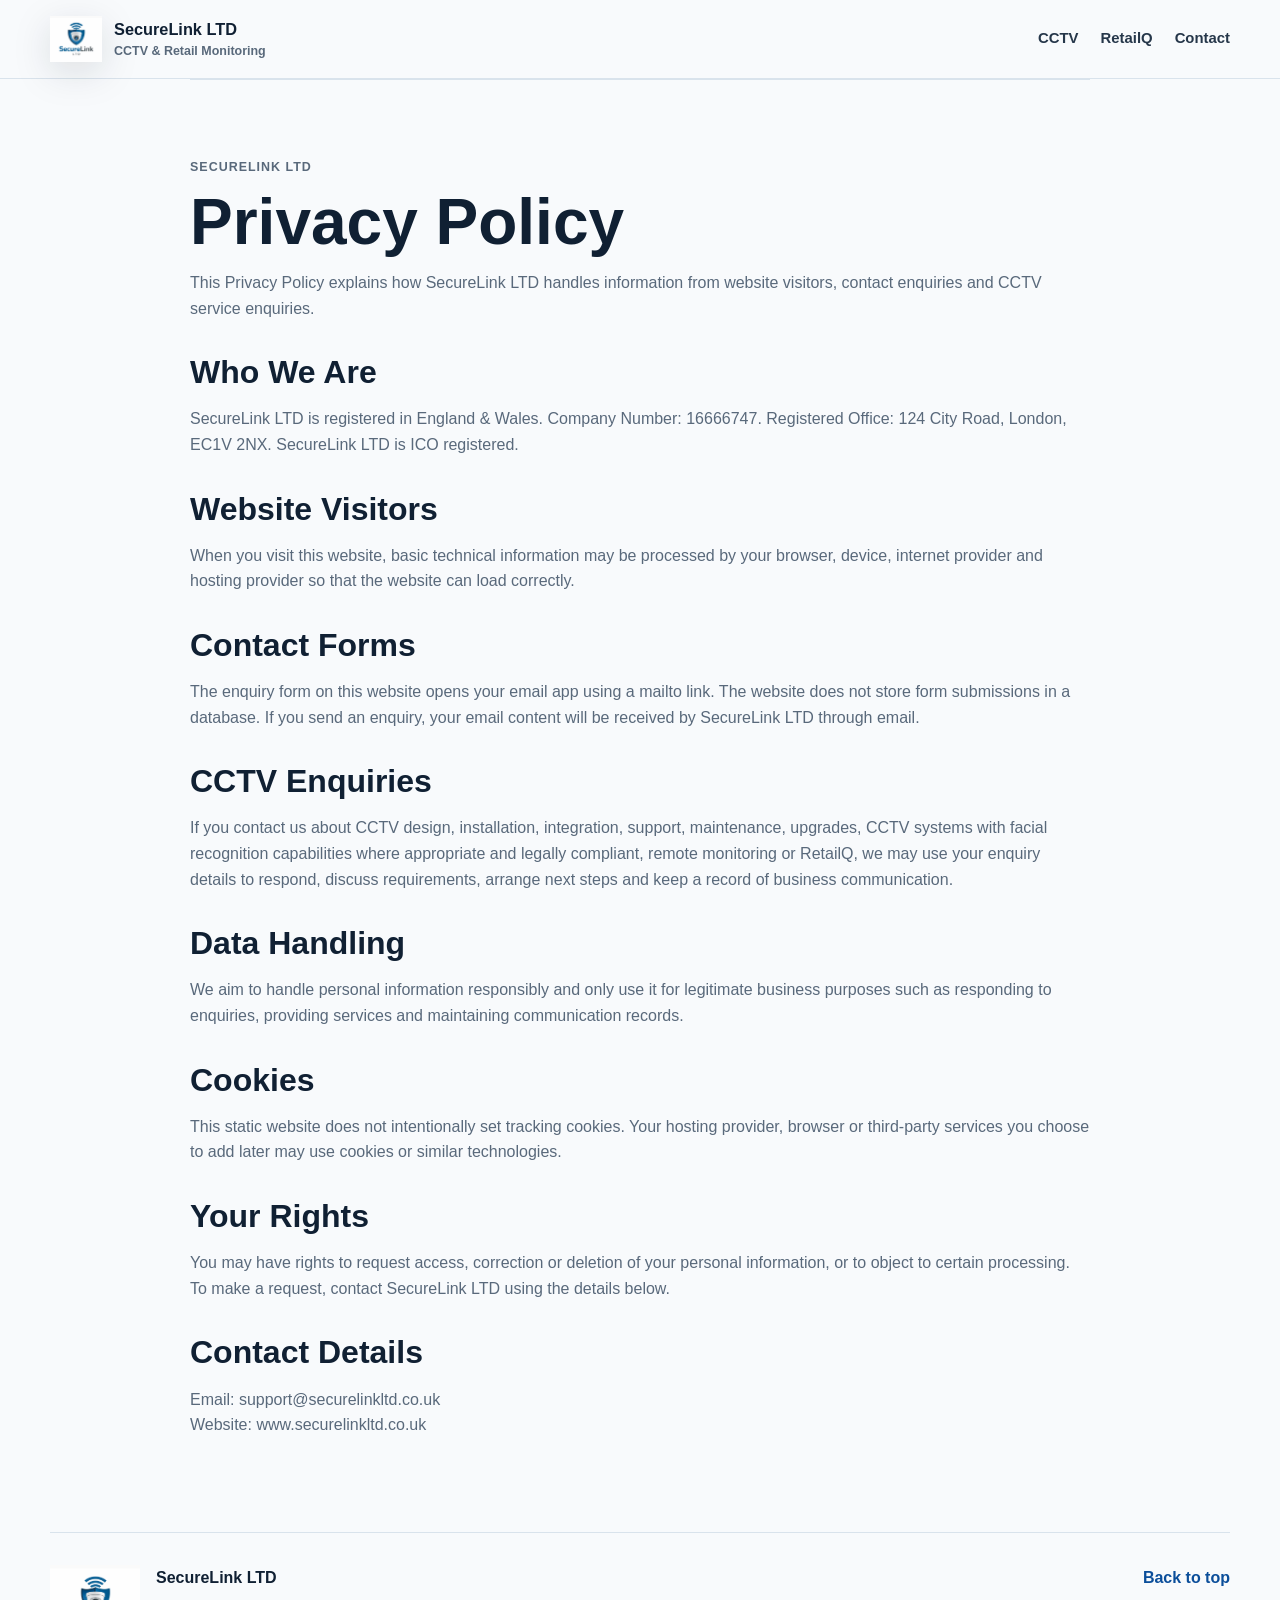
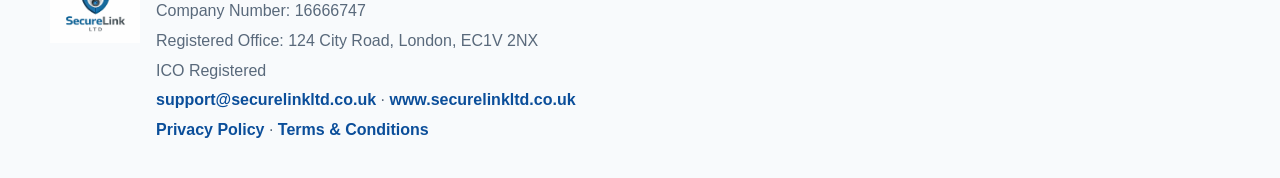
<file: privacy-policy.html>
<!DOCTYPE html>
<html lang="en-GB">
<head>
  <meta charset="UTF-8">
  <meta name="viewport" content="width=device-width, initial-scale=1.0">
  <title>Privacy Policy | SecureLink LTD</title>
  <meta name="description" content="Privacy Policy for SecureLink LTD covering website visitors, contact forms, CCTV enquiries, cookies, data handling and user rights.">
  <link rel="canonical" href="https://www.securelinkltd.co.uk/privacy-policy.html">
  <link rel="icon" type="image/png" href="securelink-logo.png">
  <link rel="stylesheet" href="style.css">
</head>
<body>
  <header class="site-header" id="top">
    <nav class="nav" aria-label="Main navigation">
      <a class="brand" href="index.html" aria-label="SecureLink LTD home">
        <img class="brand-logo" src="securelink-logo.png" alt="SecureLink LTD logo">
        <span>
          <strong>SecureLink LTD</strong>
          <small>CCTV & Retail Monitoring</small>
        </span>
      </a>
      <div class="nav-links is-static">
        <a href="index.html#cctv">CCTV</a>
        <a href="index.html#retailq">RetailQ</a>
        <a href="index.html#contact">Contact</a>
      </div>
    </nav>
  </header>

  <main>
    <section class="section legal-page">
      <p class="eyebrow">SecureLink LTD</p>
      <h1>Privacy Policy</h1>
      <p>This Privacy Policy explains how SecureLink LTD handles information from website visitors, contact enquiries and CCTV service enquiries.</p>

      <h2>Who We Are</h2>
      <p>SecureLink LTD is registered in England & Wales. Company Number: 16666747. Registered Office: 124 City Road, London, EC1V 2NX. SecureLink LTD is ICO registered.</p>

      <h2>Website Visitors</h2>
      <p>When you visit this website, basic technical information may be processed by your browser, device, internet provider and hosting provider so that the website can load correctly.</p>

      <h2>Contact Forms</h2>
      <p>The enquiry form on this website opens your email app using a mailto link. The website does not store form submissions in a database. If you send an enquiry, your email content will be received by SecureLink LTD through email.</p>

      <h2>CCTV Enquiries</h2>
      <p>If you contact us about CCTV design, installation, integration, support, maintenance, upgrades, CCTV systems with facial recognition capabilities where appropriate and legally compliant, remote monitoring or RetailQ, we may use your enquiry details to respond, discuss requirements, arrange next steps and keep a record of business communication.</p>

      <h2>Data Handling</h2>
      <p>We aim to handle personal information responsibly and only use it for legitimate business purposes such as responding to enquiries, providing services and maintaining communication records.</p>

      <h2>Cookies</h2>
      <p>This static website does not intentionally set tracking cookies. Your hosting provider, browser or third-party services you choose to add later may use cookies or similar technologies.</p>

      <h2>Your Rights</h2>
      <p>You may have rights to request access, correction or deletion of your personal information, or to object to certain processing. To make a request, contact SecureLink LTD using the details below.</p>

      <h2>Contact Details</h2>
      <p>Email: <a href="mailto:support@securelinkltd.co.uk">support@securelinkltd.co.uk</a><br>
      Website: <a href="https://www.securelinkltd.co.uk">www.securelinkltd.co.uk</a></p>
    </section>
  </main>

  <footer class="site-footer">
    <div class="footer-brand">
      <img src="securelink-logo.png" alt="SecureLink LTD logo">
      <div>
        <strong>SecureLink LTD</strong>
        <p>Company Number: 16666747</p>
        <p>Registered Office: 124 City Road, London, EC1V 2NX</p>
        <p>ICO Registered</p>
        <p><a href="mailto:support@securelinkltd.co.uk">support@securelinkltd.co.uk</a> · <a href="https://www.securelinkltd.co.uk">www.securelinkltd.co.uk</a></p>
        <p class="footer-links"><a href="privacy-policy.html">Privacy Policy</a> · <a href="terms-and-conditions.html">Terms & Conditions</a></p>
      </div>
    </div>
    <a class="back-to-top" href="#top">Back to top</a>
  </footer>
</body>
</html>
</file>
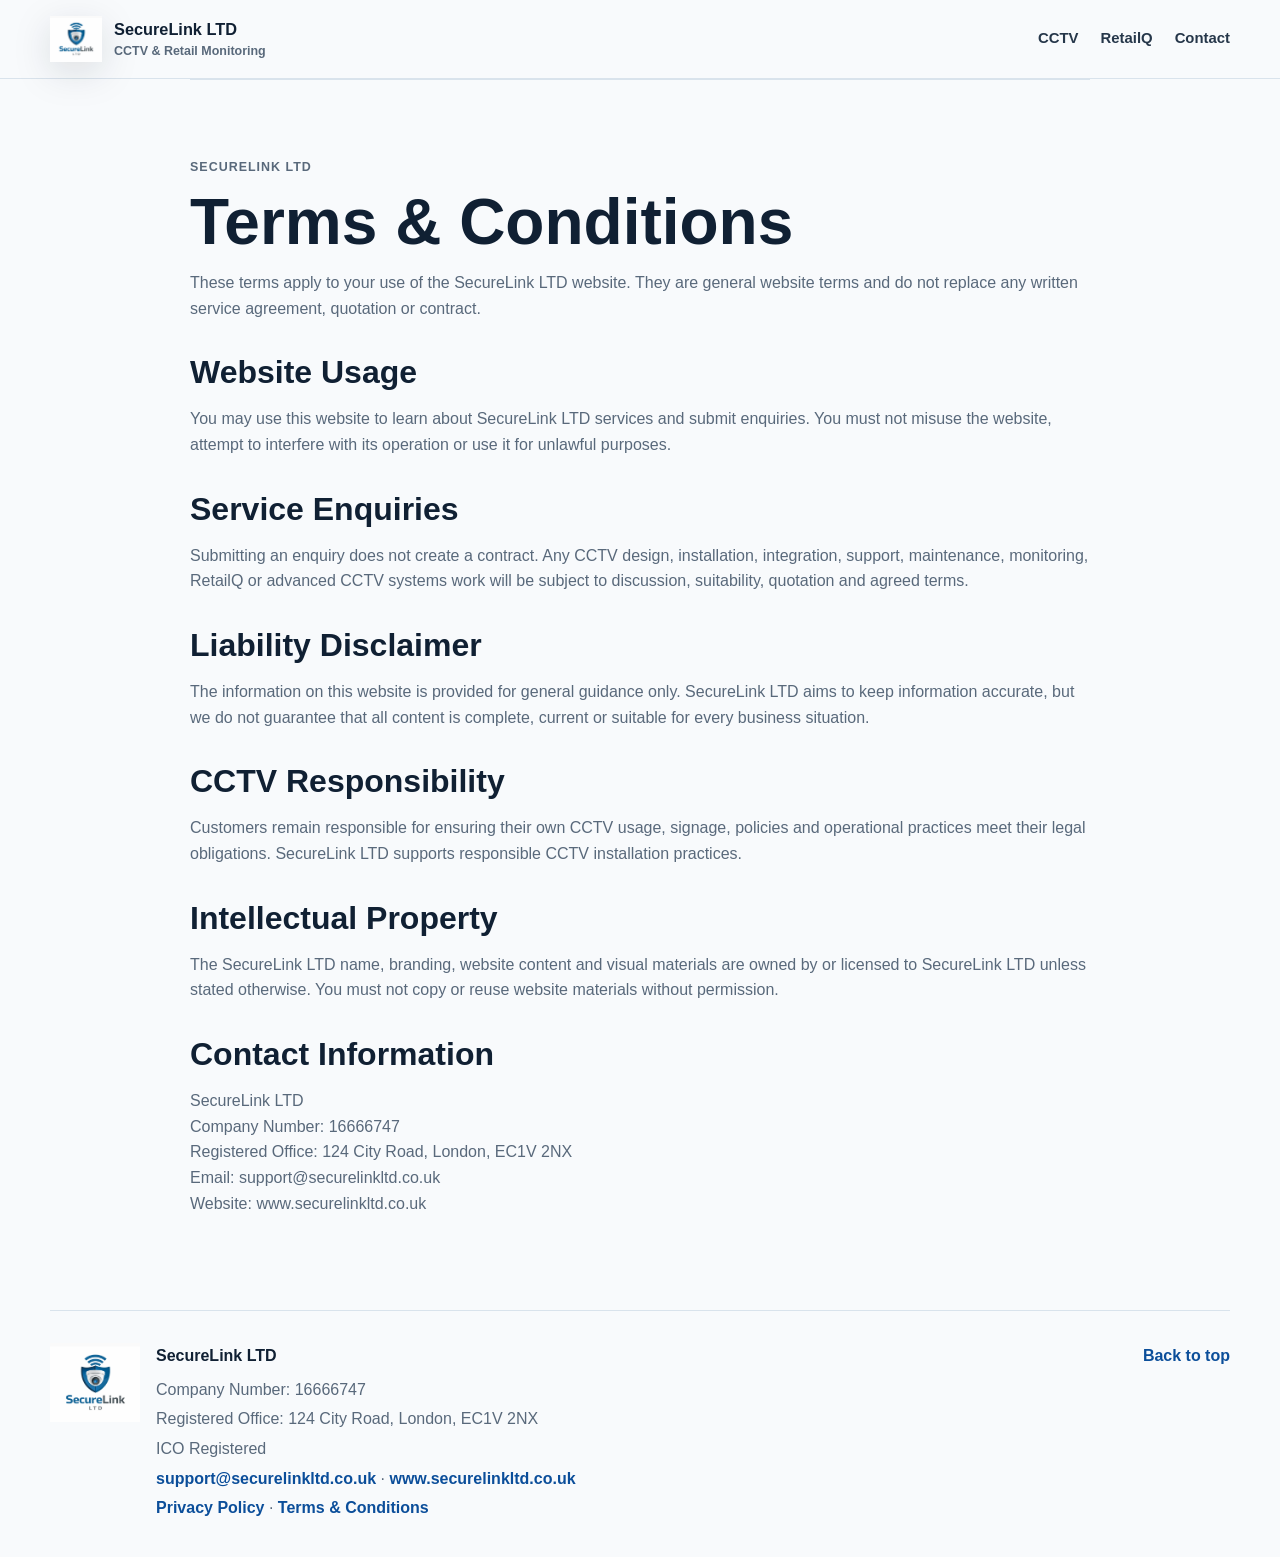
<file: terms-and-conditions.html>
<!DOCTYPE html>
<html lang="en-GB">
<head>
  <meta charset="UTF-8">
  <meta name="viewport" content="width=device-width, initial-scale=1.0">
  <title>Terms & Conditions | SecureLink LTD</title>
  <meta name="description" content="Website terms and conditions for SecureLink LTD covering website usage, service enquiries, liability, intellectual property and contact information.">
  <link rel="canonical" href="https://www.securelinkltd.co.uk/terms-and-conditions.html">
  <link rel="icon" type="image/png" href="securelink-logo.png">
  <link rel="stylesheet" href="style.css">
</head>
<body>
  <header class="site-header" id="top">
    <nav class="nav" aria-label="Main navigation">
      <a class="brand" href="index.html" aria-label="SecureLink LTD home">
        <img class="brand-logo" src="securelink-logo.png" alt="SecureLink LTD logo">
        <span>
          <strong>SecureLink LTD</strong>
          <small>CCTV & Retail Monitoring</small>
        </span>
      </a>
      <div class="nav-links is-static">
        <a href="index.html#cctv">CCTV</a>
        <a href="index.html#retailq">RetailQ</a>
        <a href="index.html#contact">Contact</a>
      </div>
    </nav>
  </header>

  <main>
    <section class="section legal-page">
      <p class="eyebrow">SecureLink LTD</p>
      <h1>Terms & Conditions</h1>
      <p>These terms apply to your use of the SecureLink LTD website. They are general website terms and do not replace any written service agreement, quotation or contract.</p>

      <h2>Website Usage</h2>
      <p>You may use this website to learn about SecureLink LTD services and submit enquiries. You must not misuse the website, attempt to interfere with its operation or use it for unlawful purposes.</p>

      <h2>Service Enquiries</h2>
      <p>Submitting an enquiry does not create a contract. Any CCTV design, installation, integration, support, maintenance, monitoring, RetailQ or advanced CCTV systems work will be subject to discussion, suitability, quotation and agreed terms.</p>

      <h2>Liability Disclaimer</h2>
      <p>The information on this website is provided for general guidance only. SecureLink LTD aims to keep information accurate, but we do not guarantee that all content is complete, current or suitable for every business situation.</p>

      <h2>CCTV Responsibility</h2>
      <p>Customers remain responsible for ensuring their own CCTV usage, signage, policies and operational practices meet their legal obligations. SecureLink LTD supports responsible CCTV installation practices.</p>

      <h2>Intellectual Property</h2>
      <p>The SecureLink LTD name, branding, website content and visual materials are owned by or licensed to SecureLink LTD unless stated otherwise. You must not copy or reuse website materials without permission.</p>

      <h2>Contact Information</h2>
      <p>SecureLink LTD<br>
      Company Number: 16666747<br>
      Registered Office: 124 City Road, London, EC1V 2NX<br>
      Email: <a href="mailto:support@securelinkltd.co.uk">support@securelinkltd.co.uk</a><br>
      Website: <a href="https://www.securelinkltd.co.uk">www.securelinkltd.co.uk</a></p>
    </section>
  </main>

  <footer class="site-footer">
    <div class="footer-brand">
      <img src="securelink-logo.png" alt="SecureLink LTD logo">
      <div>
        <strong>SecureLink LTD</strong>
        <p>Company Number: 16666747</p>
        <p>Registered Office: 124 City Road, London, EC1V 2NX</p>
        <p>ICO Registered</p>
        <p><a href="mailto:support@securelinkltd.co.uk">support@securelinkltd.co.uk</a> · <a href="https://www.securelinkltd.co.uk">www.securelinkltd.co.uk</a></p>
        <p class="footer-links"><a href="privacy-policy.html">Privacy Policy</a> · <a href="terms-and-conditions.html">Terms & Conditions</a></p>
      </div>
    </div>
    <a class="back-to-top" href="#top">Back to top</a>
  </footer>
</body>
</html>
</file>
<file: style.css>
:root {
  --ink: #102033;
  --muted: #59697b;
  --panel: #ffffff;
  --line: #d9e3ec;
  --soft: #eef4f8;
  --deep: #07131f;
  --blue: #1266f1;
  --blue-dark: #0b4e9a;
  --cyan: #15a8d3;
  --green: #168a61;
  --amber: #d9822b;
  --shadow: 0 24px 70px rgba(7, 19, 31, 0.14);
  --radius: 8px;
}

* {
  box-sizing: border-box;
}

html {
  scroll-behavior: smooth;
}

body {
  margin: 0;
  color: var(--ink);
  background: #f8fafc;
  font-family: Arial, Helvetica, sans-serif;
  line-height: 1.6;
}

a {
  color: inherit;
  text-decoration: none;
}

img {
  display: block;
  max-width: 100%;
}

.site-header {
  position: sticky;
  top: 0;
  z-index: 10;
  background: rgba(248, 250, 252, 0.96);
  border-bottom: 1px solid var(--line);
  backdrop-filter: blur(14px);
}

.nav {
  width: min(1180px, calc(100% - 32px));
  min-height: 78px;
  margin: 0 auto;
  display: flex;
  align-items: center;
  justify-content: space-between;
  gap: 24px;
}

.brand {
  display: inline-flex;
  align-items: center;
  gap: 12px;
}

.brand-logo {
  max-width: 52px;
  width: 52px;
  height: auto;
  object-fit: contain;
  filter: drop-shadow(0 10px 18px rgba(7, 19, 31, 0.12));
}

.brand strong,
.brand small {
  display: block;
}

.brand strong {
  font-size: 1.02rem;
}

.brand small {
  color: var(--muted);
  font-size: 0.78rem;
  font-weight: 700;
}

.nav-links {
  display: flex;
  align-items: center;
  gap: 22px;
  color: #26374a;
  font-size: 0.93rem;
  font-weight: 800;
}

.nav-links a {
  position: relative;
  padding: 8px 0;
}

.nav-links a::after {
  content: "";
  position: absolute;
  left: 0;
  right: 0;
  bottom: 0;
  height: 2px;
  background: var(--blue);
  transform: scaleX(0);
  transform-origin: left;
  transition: transform 180ms ease;
}

.nav-links a:hover {
  color: var(--blue);
}

.nav-links a:hover::after {
  transform: scaleX(1);
}

.nav-links.is-static {
  display: flex;
}

.nav-toggle {
  display: none;
  width: 44px;
  height: 44px;
  border: 1px solid var(--line);
  background: var(--panel);
  border-radius: 8px;
}

.nav-toggle span {
  display: block;
  width: 20px;
  height: 2px;
  margin: 5px auto;
  background: var(--ink);
}

.hero {
  min-height: calc(100vh - 78px);
  width: min(1180px, calc(100% - 32px));
  margin: 0 auto;
  padding: 76px 0 52px;
  display: grid;
  grid-template-columns: minmax(0, 1fr) minmax(360px, 0.82fr);
  align-items: center;
  gap: 52px;
}

.eyebrow {
  margin: 0 0 12px;
  color: var(--blue-dark);
  font-size: 0.78rem;
  font-weight: 900;
  letter-spacing: 0.08em;
  text-transform: uppercase;
}

h1,
h2,
h3,
p {
  overflow-wrap: anywhere;
}

h1 {
  max-width: 830px;
  margin: 0;
  font-size: clamp(2.35rem, 5.5vw, 5.1rem);
  line-height: 1;
  letter-spacing: 0;
}

h2 {
  margin: 0;
  font-size: clamp(1.85rem, 4vw, 3.1rem);
  line-height: 1.1;
  letter-spacing: 0;
}

h3 {
  margin: 0 0 10px;
  font-size: 1.07rem;
  line-height: 1.25;
}

.hero-lead {
  max-width: 720px;
  margin: 24px 0 0;
  color: #23364b;
  font-size: clamp(1.18rem, 2vw, 1.48rem);
  font-weight: 800;
}

.hero-copy {
  max-width: 720px;
  margin: 12px 0 0;
  color: #435368;
  font-size: 1.08rem;
}

.hero-actions {
  display: flex;
  flex-wrap: wrap;
  gap: 12px;
  margin-top: 30px;
}

.btn {
  min-height: 48px;
  display: inline-flex;
  align-items: center;
  justify-content: center;
  padding: 12px 20px;
  border: 1px solid transparent;
  border-radius: 8px;
  cursor: pointer;
  font-weight: 900;
  font-size: 0.95rem;
  transition: transform 180ms ease, box-shadow 180ms ease, background 180ms ease;
}

.btn:hover {
  transform: translateY(-2px);
}

.btn-primary {
  color: #fff;
  background: linear-gradient(135deg, var(--blue), var(--blue-dark));
  box-shadow: 0 16px 34px rgba(18, 102, 241, 0.23);
}

.btn-secondary {
  color: var(--ink);
  background: #fff;
  border-color: var(--line);
}

.hero-stats {
  display: grid;
  grid-template-columns: repeat(3, minmax(0, 1fr));
  gap: 12px;
  max-width: 760px;
  margin: 36px 0 0;
}

.hero-stats div {
  padding: 16px;
  background: #fff;
  border: 1px solid var(--line);
  border-radius: var(--radius);
  box-shadow: 0 10px 30px rgba(7, 19, 31, 0.06);
}

.hero-stats dt {
  font-weight: 900;
}

.hero-stats dd {
  margin: 2px 0 0;
  color: var(--muted);
  font-size: 0.9rem;
}

.hero-visual {
  min-height: 540px;
  display: grid;
  place-items: center;
  background:
    linear-gradient(135deg, rgba(18, 102, 241, 0.13), rgba(21, 168, 211, 0.08)),
    repeating-linear-gradient(90deg, rgba(16, 32, 51, 0.06) 0 1px, transparent 1px 52px),
    repeating-linear-gradient(0deg, rgba(16, 32, 51, 0.05) 0 1px, transparent 1px 52px);
  border: 1px solid var(--line);
  border-radius: var(--radius);
  box-shadow: var(--shadow);
}

.hero-showcase {
  width: min(430px, calc(100% - 32px));
  padding: 28px;
  background: rgba(255, 255, 255, 0.94);
  border: 1px solid var(--line);
  border-radius: var(--radius);
  box-shadow: var(--shadow);
}

.hero-showcase img {
  max-width: 180px;
  width: 62%;
  height: auto;
  margin: 0 auto 24px;
}

.showcase-lines {
  display: grid;
  gap: 10px;
}

.showcase-lines span,
.capability-list span {
  padding: 12px 14px;
  color: #26374a;
  background: #f4f8fb;
  border: 1px solid var(--line);
  border-radius: 8px;
  font-weight: 800;
}

.trust-strip {
  width: min(1180px, calc(100% - 32px));
  margin: 0 auto;
  display: grid;
  grid-template-columns: repeat(5, minmax(0, 1fr));
  gap: 1px;
  overflow: hidden;
  background: var(--line);
  border: 1px solid var(--line);
  border-radius: var(--radius);
  box-shadow: 0 14px 40px rgba(7, 19, 31, 0.08);
}

.trust-strip div {
  min-height: 104px;
  display: flex;
  flex-direction: column;
  justify-content: center;
  gap: 4px;
  padding: 18px;
  background: #fff;
}

.trust-strip strong {
  line-height: 1.25;
}

.trust-strip span {
  color: var(--muted);
  font-size: 0.88rem;
}

.section {
  width: min(1180px, calc(100% - 32px));
  margin: 0 auto;
  padding: 78px 0;
}

.section-heading {
  max-width: 870px;
  margin-bottom: 32px;
}

.section-heading p {
  color: var(--muted);
  font-size: 1.05rem;
}

.two-column {
  display: grid;
  grid-template-columns: repeat(2, minmax(0, 1fr));
  gap: 30px;
  color: #435368;
  font-size: 1.05rem;
}

.service-section,
.advanced-section,
.use-cases,
.trust-section,
.legal-page {
  border-top: 1px solid var(--line);
}

.service-list {
  display: grid;
  grid-template-columns: repeat(4, minmax(0, 1fr));
  gap: 16px;
}

.service-list article,
.trust-grid article,
.use-case-grid article {
  padding: 22px;
  background: #fff;
  border: 1px solid var(--line);
  border-radius: var(--radius);
  box-shadow: 0 10px 28px rgba(7, 19, 31, 0.05);
  transition: transform 180ms ease, box-shadow 180ms ease, border-color 180ms ease;
}

.service-list article:hover,
.trust-grid article:hover,
.use-case-grid article:hover {
  transform: translateY(-3px);
  border-color: rgba(18, 102, 241, 0.35);
  box-shadow: 0 18px 40px rgba(7, 19, 31, 0.1);
}

.service-list p,
.trust-grid span,
.use-case-grid p,
.advanced-copy p,
.retailq-copy p,
.contact-copy p {
  color: var(--muted);
}

.advanced-grid {
  display: grid;
  grid-template-columns: minmax(0, 0.9fr) minmax(320px, 1fr);
  gap: 34px;
  align-items: start;
}

.advanced-copy {
  padding: 28px;
  color: var(--ink);
  background: #fff;
  border: 1px solid var(--line);
  border-radius: var(--radius);
  box-shadow: var(--shadow);
}

.capability-list {
  display: grid;
  grid-template-columns: repeat(2, minmax(0, 1fr));
  gap: 12px;
}

.retailq-section,
.contact-section {
  width: 100%;
  max-width: none;
  display: grid;
  grid-template-columns: minmax(320px, 0.72fr) minmax(520px, 1.28fr);
  gap: 42px;
  align-items: center;
  padding: 86px max(16px, calc((100vw - 1180px) / 2));
  background: var(--deep);
  color: #fff;
}

.retailq-section .eyebrow,
.contact-section .eyebrow {
  color: #8ee8f6;
}

.retailq-copy p {
  color: #c5d2df;
}

.check-list {
  display: grid;
  gap: 10px;
  padding: 0;
  margin: 24px 0 0;
  list-style: none;
}

.check-list li {
  position: relative;
  padding-left: 30px;
}

.check-list li::before,
.trust-grid article::before {
  content: "";
  position: absolute;
  width: 14px;
  height: 8px;
  border-left: 3px solid var(--cyan);
  border-bottom: 3px solid var(--cyan);
  transform: rotate(-45deg);
}

.check-list li::before {
  left: 0;
  top: 8px;
}

.why-retailq-grid {
  display: grid;
  grid-template-columns: repeat(5, minmax(0, 1fr));
  gap: 14px;
}

.why-retailq-grid article {
  min-height: 178px;
  padding: 22px;
  background: #fff;
  border: 1px solid var(--line);
  border-radius: var(--radius);
  box-shadow: 0 12px 32px rgba(7, 19, 31, 0.07);
  transition: transform 180ms ease, box-shadow 180ms ease, border-color 180ms ease;
}

.why-retailq-grid article:hover {
  transform: translateY(-3px);
  border-color: rgba(18, 102, 241, 0.35);
  box-shadow: 0 18px 40px rgba(7, 19, 31, 0.1);
}

.why-retailq-grid p {
  color: var(--muted);
}

.retailq-feature-grid {
  display: grid;
  grid-template-columns: repeat(2, minmax(0, 1fr));
  gap: 14px;
  margin-top: 28px;
}

.retailq-feature-grid article {
  padding: 18px;
  color: var(--ink);
  background: rgba(255, 255, 255, 0.96);
  border: 1px solid var(--line);
  border-radius: var(--radius);
  box-shadow: 0 12px 30px rgba(7, 19, 31, 0.08);
}

.retailq-feature-grid article:last-child {
  grid-column: 1 / -1;
}

.retailq-feature-grid h3 {
  color: var(--ink);
}

.retailq-feature-grid p {
  margin: 0;
  color: var(--muted);
}

.retailq-showcase {
  max-width: 760px;
  width: 100%;
  margin: 0;
  padding: 16px;
  color: var(--ink);
  background: rgba(255, 255, 255, 0.96);
  border: 1px solid rgba(255, 255, 255, 0.24);
  border-radius: var(--radius);
  box-shadow: var(--shadow);
}

.retailq-showcase img {
  width: 100%;
  height: auto;
  display: block;
  border: 1px solid var(--line);
  border-radius: 18px;
}

.retailq-showcase figcaption {
  margin: 12px 4px 2px;
  color: var(--muted);
  font-size: 0.92rem;
}

.retailq-showcase p {
  margin: 8px 4px 2px;
  color: var(--muted);
  font-size: 0.95rem;
}

.retailq-support-section,
.retailq-problems,
.retailq-features,
.retail-environments,
.roadmap-section {
  border-top: 1px solid var(--line);
}

.problem-solution-grid {
  display: grid;
  grid-template-columns: repeat(2, minmax(0, 1fr));
  gap: 20px;
}

.problem-solution-grid > div {
  padding: 28px;
  background: #fff;
  border: 1px solid var(--line);
  border-radius: var(--radius);
  box-shadow: 0 12px 32px rgba(7, 19, 31, 0.07);
}

.problem-solution-grid ul {
  display: grid;
  gap: 10px;
  margin: 14px 0 0;
  padding: 0;
  list-style: none;
}

.problem-solution-grid li {
  position: relative;
  padding-left: 28px;
  color: var(--muted);
}

.problem-solution-grid li::before {
  content: "";
  position: absolute;
  left: 0;
  top: 10px;
  width: 14px;
  height: 2px;
  background: var(--blue);
}

.environment-list {
  display: grid;
  grid-template-columns: repeat(5, minmax(0, 1fr));
  gap: 12px;
}

.environment-list span {
  min-height: 84px;
  display: flex;
  align-items: center;
  padding: 18px;
  color: #26374a;
  background: #fff;
  border: 1px solid var(--line);
  border-radius: var(--radius);
  box-shadow: 0 10px 26px rgba(7, 19, 31, 0.06);
  font-weight: 800;
}

.roadmap-section {
  padding-top: 58px;
}

.roadmap-section .section-heading {
  max-width: 940px;
  padding: 30px;
  background: #fff;
  border: 1px solid var(--line);
  border-radius: var(--radius);
  box-shadow: 0 12px 32px rgba(7, 19, 31, 0.07);
}

.trust-grid,
.use-case-grid {
  display: grid;
  grid-template-columns: repeat(3, minmax(0, 1fr));
  gap: 16px;
}

.trust-grid article {
  position: relative;
  padding-left: 46px;
}

.trust-grid article::before {
  left: 22px;
  top: 28px;
}

.trust-grid strong,
.trust-grid span {
  display: block;
}

.contact-section {
  align-items: start;
  background: #edf3f8;
  color: var(--ink);
}

.contact-section .eyebrow {
  color: var(--blue-dark);
}

.contact-copy p {
  color: var(--muted);
}

address {
  margin-top: 24px;
  padding: 22px;
  color: #30445a;
  background: #fff;
  border: 1px solid var(--line);
  border-radius: var(--radius);
  font-style: normal;
}

address a {
  color: var(--blue-dark);
  font-weight: 800;
}

.enquiry-form {
  display: grid;
  gap: 10px;
  padding: 24px;
  background: rgba(255, 255, 255, 0.96);
  border: 1px solid var(--line);
  border-radius: var(--radius);
  box-shadow: var(--shadow);
}

label {
  font-weight: 800;
  font-size: 0.9rem;
}

input,
select,
textarea {
  width: 100%;
  min-height: 46px;
  padding: 11px 12px;
  color: var(--ink);
  background: #fff;
  border: 1px solid #c9d5e1;
  border-radius: 8px;
  font: inherit;
}

textarea {
  resize: vertical;
}

input:focus,
select:focus,
textarea:focus {
  outline: 3px solid rgba(18, 102, 241, 0.18);
  border-color: var(--blue);
}

.form-note {
  margin: 0;
  color: var(--muted);
  font-size: 0.9rem;
}

.responsibility-note {
  width: min(1180px, calc(100% - 32px));
  margin: 0 auto;
  padding: 44px 0;
  border-top: 1px solid var(--line);
}

.responsibility-note h2 {
  font-size: clamp(1.35rem, 3vw, 2rem);
}

.responsibility-note p {
  max-width: 920px;
  color: var(--muted);
}

.site-footer {
  width: min(1180px, calc(100% - 32px));
  margin: 0 auto;
  padding: 32px 0;
  display: flex;
  align-items: flex-start;
  justify-content: space-between;
  gap: 22px;
  color: var(--muted);
  border-top: 1px solid var(--line);
}

.footer-brand {
  display: flex;
  align-items: flex-start;
  gap: 16px;
}

.footer-brand img {
  max-width: 90px;
  width: 90px;
  height: auto;
  object-fit: contain;
}

.site-footer strong {
  display: block;
  color: var(--ink);
  margin-bottom: 8px;
}

.site-footer p {
  margin: 0 0 4px;
}

.site-footer a {
  color: var(--blue-dark);
  font-weight: 800;
}

.footer-links {
  margin-top: 8px;
}

.legal-page {
  max-width: 900px;
}

.legal-page h1 {
  font-size: clamp(2.2rem, 5vw, 4rem);
}

.legal-page h2 {
  margin-top: 34px;
  font-size: clamp(1.35rem, 3vw, 2rem);
}

.legal-page p,
.legal-page li {
  color: var(--muted);
}

@media (prefers-reduced-motion: reduce) {
  *,
  *::before,
  *::after {
    scroll-behavior: auto !important;
    transition: none !important;
  }
}

@media (max-width: 980px) {
  .nav-toggle {
    display: block;
  }

  .nav-links {
    position: absolute;
    left: 16px;
    right: 16px;
    top: 78px;
    display: none;
    flex-direction: column;
    align-items: stretch;
    gap: 0;
    padding: 10px;
    background: #fff;
    border: 1px solid var(--line);
    border-radius: var(--radius);
    box-shadow: var(--shadow);
  }

  .nav-links.is-open {
    display: flex;
  }

  .nav-links.is-static {
    position: static;
    display: flex;
    flex-direction: row;
    flex-wrap: wrap;
    box-shadow: none;
  }

  .nav-links a {
    padding: 12px;
  }

  .hero,
  .advanced-grid,
  .retailq-section,
  .contact-section {
    grid-template-columns: 1fr;
  }

  .hero {
    padding-top: 48px;
  }

  .hero-visual {
    min-height: 430px;
  }

  .trust-strip,
  .why-retailq-grid,
  .service-list,
  .environment-list,
  .trust-grid,
  .use-case-grid {
    grid-template-columns: repeat(2, minmax(0, 1fr));
  }
}

@media (max-width: 640px) {
  .nav {
    width: min(100% - 24px, 1180px);
  }

  .brand-logo {
    max-width: 48px;
    width: 48px;
    height: auto;
  }

  .brand small {
    display: none;
  }

  .hero,
  .section,
  .trust-strip,
  .responsibility-note,
  .site-footer {
    width: min(100% - 24px, 1180px);
  }

  .hero-stats,
  .two-column,
  .trust-strip,
  .why-retailq-grid,
  .service-list,
  .retailq-feature-grid,
  .problem-solution-grid,
  .environment-list,
  .capability-list,
  .trust-grid,
  .use-case-grid {
    grid-template-columns: 1fr;
  }

  .hero-stats div,
  .service-list article,
  .trust-grid article,
  .use-case-grid article {
    padding: 18px;
  }

  .retailq-section,
  .contact-section {
    padding-top: 58px;
    padding-bottom: 58px;
  }

  .footer-brand,
  .site-footer {
    flex-direction: column;
    align-items: flex-start;
  }

  .site-footer {
    padding: 24px 0;
  }

  .btn {
    width: 100%;
  }
}
</file>
<file: outputs/style.css>
:root {
  --ink: #102033;
  --muted: #59697b;
  --panel: #ffffff;
  --line: #d9e3ec;
  --soft: #eef4f8;
  --deep: #07131f;
  --blue: #1266f1;
  --blue-dark: #0b4e9a;
  --cyan: #15a8d3;
  --green: #168a61;
  --amber: #d9822b;
  --shadow: 0 24px 70px rgba(7, 19, 31, 0.14);
  --radius: 8px;
}

* {
  box-sizing: border-box;
}

html {
  scroll-behavior: smooth;
}

body {
  margin: 0;
  color: var(--ink);
  background: #f8fafc;
  font-family: Arial, Helvetica, sans-serif;
  line-height: 1.6;
}

a {
  color: inherit;
  text-decoration: none;
}

img {
  display: block;
  max-width: 100%;
}

.site-header {
  position: sticky;
  top: 0;
  z-index: 10;
  background: rgba(248, 250, 252, 0.96);
  border-bottom: 1px solid var(--line);
  backdrop-filter: blur(14px);
}

.nav {
  width: min(1180px, calc(100% - 32px));
  min-height: 78px;
  margin: 0 auto;
  display: flex;
  align-items: center;
  justify-content: space-between;
  gap: 24px;
}

.brand {
  display: inline-flex;
  align-items: center;
  gap: 12px;
}

.brand-logo {
  max-width: 52px;
  width: 52px;
  height: auto;
  object-fit: contain;
  filter: drop-shadow(0 10px 18px rgba(7, 19, 31, 0.12));
}

.brand strong,
.brand small {
  display: block;
}

.brand strong {
  font-size: 1.02rem;
}

.brand small {
  color: var(--muted);
  font-size: 0.78rem;
  font-weight: 700;
}

.nav-links {
  display: flex;
  align-items: center;
  gap: 22px;
  color: #26374a;
  font-size: 0.93rem;
  font-weight: 800;
}

.nav-links a {
  position: relative;
  padding: 8px 0;
}

.nav-links a::after {
  content: "";
  position: absolute;
  left: 0;
  right: 0;
  bottom: 0;
  height: 2px;
  background: var(--blue);
  transform: scaleX(0);
  transform-origin: left;
  transition: transform 180ms ease;
}

.nav-links a:hover {
  color: var(--blue);
}

.nav-links a:hover::after {
  transform: scaleX(1);
}

.nav-links.is-static {
  display: flex;
}

.nav-toggle {
  display: none;
  width: 44px;
  height: 44px;
  border: 1px solid var(--line);
  background: var(--panel);
  border-radius: 8px;
}

.nav-toggle span {
  display: block;
  width: 20px;
  height: 2px;
  margin: 5px auto;
  background: var(--ink);
}

.hero {
  min-height: calc(100vh - 78px);
  width: min(1180px, calc(100% - 32px));
  margin: 0 auto;
  padding: 76px 0 52px;
  display: grid;
  grid-template-columns: minmax(0, 1fr) minmax(360px, 0.82fr);
  align-items: center;
  gap: 52px;
}

.eyebrow {
  margin: 0 0 12px;
  color: var(--blue-dark);
  font-size: 0.78rem;
  font-weight: 900;
  letter-spacing: 0.08em;
  text-transform: uppercase;
}

h1,
h2,
h3,
p {
  overflow-wrap: anywhere;
}

h1 {
  max-width: 830px;
  margin: 0;
  font-size: clamp(2.35rem, 5.5vw, 5.1rem);
  line-height: 1;
  letter-spacing: 0;
}

h2 {
  margin: 0;
  font-size: clamp(1.85rem, 4vw, 3.1rem);
  line-height: 1.1;
  letter-spacing: 0;
}

h3 {
  margin: 0 0 10px;
  font-size: 1.07rem;
  line-height: 1.25;
}

.hero-lead {
  max-width: 720px;
  margin: 24px 0 0;
  color: #23364b;
  font-size: clamp(1.18rem, 2vw, 1.48rem);
  font-weight: 800;
}

.hero-copy {
  max-width: 720px;
  margin: 12px 0 0;
  color: #435368;
  font-size: 1.08rem;
}

.hero-actions {
  display: flex;
  flex-wrap: wrap;
  gap: 12px;
  margin-top: 30px;
}

.btn {
  min-height: 48px;
  display: inline-flex;
  align-items: center;
  justify-content: center;
  padding: 12px 20px;
  border: 1px solid transparent;
  border-radius: 8px;
  cursor: pointer;
  font-weight: 900;
  font-size: 0.95rem;
  transition: transform 180ms ease, box-shadow 180ms ease, background 180ms ease;
}

.btn:hover {
  transform: translateY(-2px);
}

.btn-primary {
  color: #fff;
  background: linear-gradient(135deg, var(--blue), var(--blue-dark));
  box-shadow: 0 16px 34px rgba(18, 102, 241, 0.23);
}

.btn-secondary {
  color: var(--ink);
  background: #fff;
  border-color: var(--line);
}

.hero-stats {
  display: grid;
  grid-template-columns: repeat(3, minmax(0, 1fr));
  gap: 12px;
  max-width: 760px;
  margin: 36px 0 0;
}

.hero-stats div {
  padding: 16px;
  background: #fff;
  border: 1px solid var(--line);
  border-radius: var(--radius);
  box-shadow: 0 10px 30px rgba(7, 19, 31, 0.06);
}

.hero-stats dt {
  font-weight: 900;
}

.hero-stats dd {
  margin: 2px 0 0;
  color: var(--muted);
  font-size: 0.9rem;
}

.hero-visual {
  min-height: 540px;
  display: grid;
  place-items: center;
  background:
    linear-gradient(135deg, rgba(18, 102, 241, 0.13), rgba(21, 168, 211, 0.08)),
    repeating-linear-gradient(90deg, rgba(16, 32, 51, 0.06) 0 1px, transparent 1px 52px),
    repeating-linear-gradient(0deg, rgba(16, 32, 51, 0.05) 0 1px, transparent 1px 52px);
  border: 1px solid var(--line);
  border-radius: var(--radius);
  box-shadow: var(--shadow);
}

.hero-showcase {
  width: min(430px, calc(100% - 32px));
  padding: 28px;
  background: rgba(255, 255, 255, 0.94);
  border: 1px solid var(--line);
  border-radius: var(--radius);
  box-shadow: var(--shadow);
}

.hero-showcase img {
  max-width: 180px;
  width: 62%;
  height: auto;
  margin: 0 auto 24px;
}

.showcase-lines {
  display: grid;
  gap: 10px;
}

.showcase-lines span,
.capability-list span {
  padding: 12px 14px;
  color: #26374a;
  background: #f4f8fb;
  border: 1px solid var(--line);
  border-radius: 8px;
  font-weight: 800;
}

.trust-strip {
  width: min(1180px, calc(100% - 32px));
  margin: 0 auto;
  display: grid;
  grid-template-columns: repeat(5, minmax(0, 1fr));
  gap: 1px;
  overflow: hidden;
  background: var(--line);
  border: 1px solid var(--line);
  border-radius: var(--radius);
  box-shadow: 0 14px 40px rgba(7, 19, 31, 0.08);
}

.trust-strip div {
  min-height: 104px;
  display: flex;
  flex-direction: column;
  justify-content: center;
  gap: 4px;
  padding: 18px;
  background: #fff;
}

.trust-strip strong {
  line-height: 1.25;
}

.trust-strip span {
  color: var(--muted);
  font-size: 0.88rem;
}

.section {
  width: min(1180px, calc(100% - 32px));
  margin: 0 auto;
  padding: 78px 0;
}

.section-heading {
  max-width: 870px;
  margin-bottom: 32px;
}

.section-heading p {
  color: var(--muted);
  font-size: 1.05rem;
}

.two-column {
  display: grid;
  grid-template-columns: repeat(2, minmax(0, 1fr));
  gap: 30px;
  color: #435368;
  font-size: 1.05rem;
}

.service-section,
.advanced-section,
.use-cases,
.trust-section,
.legal-page {
  border-top: 1px solid var(--line);
}

.service-list {
  display: grid;
  grid-template-columns: repeat(4, minmax(0, 1fr));
  gap: 16px;
}

.service-list article,
.trust-grid article,
.use-case-grid article {
  padding: 22px;
  background: #fff;
  border: 1px solid var(--line);
  border-radius: var(--radius);
  box-shadow: 0 10px 28px rgba(7, 19, 31, 0.05);
  transition: transform 180ms ease, box-shadow 180ms ease, border-color 180ms ease;
}

.service-list article:hover,
.trust-grid article:hover,
.use-case-grid article:hover {
  transform: translateY(-3px);
  border-color: rgba(18, 102, 241, 0.35);
  box-shadow: 0 18px 40px rgba(7, 19, 31, 0.1);
}

.service-list p,
.trust-grid span,
.use-case-grid p,
.advanced-copy p,
.retailq-copy p,
.contact-copy p {
  color: var(--muted);
}

.advanced-grid {
  display: grid;
  grid-template-columns: minmax(0, 0.9fr) minmax(320px, 1fr);
  gap: 34px;
  align-items: start;
}

.advanced-copy {
  padding: 28px;
  color: var(--ink);
  background: #fff;
  border: 1px solid var(--line);
  border-radius: var(--radius);
  box-shadow: var(--shadow);
}

.capability-list {
  display: grid;
  grid-template-columns: repeat(2, minmax(0, 1fr));
  gap: 12px;
}

.retailq-section,
.contact-section {
  width: 100%;
  max-width: none;
  display: grid;
  grid-template-columns: minmax(320px, 0.72fr) minmax(520px, 1.28fr);
  gap: 42px;
  align-items: center;
  padding: 86px max(16px, calc((100vw - 1180px) / 2));
  background: var(--deep);
  color: #fff;
}

.retailq-section .eyebrow,
.contact-section .eyebrow {
  color: #8ee8f6;
}

.retailq-copy p {
  color: #c5d2df;
}

.check-list {
  display: grid;
  gap: 10px;
  padding: 0;
  margin: 24px 0 0;
  list-style: none;
}

.check-list li {
  position: relative;
  padding-left: 30px;
}

.check-list li::before,
.trust-grid article::before {
  content: "";
  position: absolute;
  width: 14px;
  height: 8px;
  border-left: 3px solid var(--cyan);
  border-bottom: 3px solid var(--cyan);
  transform: rotate(-45deg);
}

.check-list li::before {
  left: 0;
  top: 8px;
}

.retailq-showcase {
  max-width: 760px;
  width: 100%;
  margin: 0;
  padding: 16px;
  color: var(--ink);
  background: rgba(255, 255, 255, 0.96);
  border: 1px solid rgba(255, 255, 255, 0.24);
  border-radius: var(--radius);
  box-shadow: var(--shadow);
}

.retailq-showcase img {
  width: 100%;
  height: auto;
  display: block;
  border: 1px solid var(--line);
  border-radius: 18px;
}

.retailq-showcase figcaption {
  margin: 12px 4px 2px;
  color: var(--muted);
  font-size: 0.92rem;
}

.trust-grid,
.use-case-grid {
  display: grid;
  grid-template-columns: repeat(3, minmax(0, 1fr));
  gap: 16px;
}

.trust-grid article {
  position: relative;
  padding-left: 46px;
}

.trust-grid article::before {
  left: 22px;
  top: 28px;
}

.trust-grid strong,
.trust-grid span {
  display: block;
}

.contact-section {
  align-items: start;
  background: #edf3f8;
  color: var(--ink);
}

.contact-section .eyebrow {
  color: var(--blue-dark);
}

.contact-copy p {
  color: var(--muted);
}

address {
  margin-top: 24px;
  padding: 22px;
  color: #30445a;
  background: #fff;
  border: 1px solid var(--line);
  border-radius: var(--radius);
  font-style: normal;
}

address a {
  color: var(--blue-dark);
  font-weight: 800;
}

.enquiry-form {
  display: grid;
  gap: 10px;
  padding: 24px;
  background: rgba(255, 255, 255, 0.96);
  border: 1px solid var(--line);
  border-radius: var(--radius);
  box-shadow: var(--shadow);
}

label {
  font-weight: 800;
  font-size: 0.9rem;
}

input,
select,
textarea {
  width: 100%;
  min-height: 46px;
  padding: 11px 12px;
  color: var(--ink);
  background: #fff;
  border: 1px solid #c9d5e1;
  border-radius: 8px;
  font: inherit;
}

textarea {
  resize: vertical;
}

input:focus,
select:focus,
textarea:focus {
  outline: 3px solid rgba(18, 102, 241, 0.18);
  border-color: var(--blue);
}

.form-note {
  margin: 0;
  color: var(--muted);
  font-size: 0.9rem;
}

.responsibility-note {
  width: min(1180px, calc(100% - 32px));
  margin: 0 auto;
  padding: 44px 0;
  border-top: 1px solid var(--line);
}

.responsibility-note h2 {
  font-size: clamp(1.35rem, 3vw, 2rem);
}

.responsibility-note p {
  max-width: 920px;
  color: var(--muted);
}

.site-footer {
  width: min(1180px, calc(100% - 32px));
  margin: 0 auto;
  padding: 32px 0;
  display: flex;
  align-items: flex-start;
  justify-content: space-between;
  gap: 22px;
  color: var(--muted);
  border-top: 1px solid var(--line);
}

.footer-brand {
  display: flex;
  align-items: flex-start;
  gap: 16px;
}

.footer-brand img {
  max-width: 90px;
  width: 90px;
  height: auto;
  object-fit: contain;
}

.site-footer strong {
  display: block;
  color: var(--ink);
  margin-bottom: 8px;
}

.site-footer p {
  margin: 0 0 4px;
}

.site-footer a {
  color: var(--blue-dark);
  font-weight: 800;
}

.footer-links {
  margin-top: 8px;
}

.legal-page {
  max-width: 900px;
}

.legal-page h1 {
  font-size: clamp(2.2rem, 5vw, 4rem);
}

.legal-page h2 {
  margin-top: 34px;
  font-size: clamp(1.35rem, 3vw, 2rem);
}

.legal-page p,
.legal-page li {
  color: var(--muted);
}

@media (prefers-reduced-motion: reduce) {
  *,
  *::before,
  *::after {
    scroll-behavior: auto !important;
    transition: none !important;
  }
}

@media (max-width: 980px) {
  .nav-toggle {
    display: block;
  }

  .nav-links {
    position: absolute;
    left: 16px;
    right: 16px;
    top: 78px;
    display: none;
    flex-direction: column;
    align-items: stretch;
    gap: 0;
    padding: 10px;
    background: #fff;
    border: 1px solid var(--line);
    border-radius: var(--radius);
    box-shadow: var(--shadow);
  }

  .nav-links.is-open {
    display: flex;
  }

  .nav-links.is-static {
    position: static;
    display: flex;
    flex-direction: row;
    flex-wrap: wrap;
    box-shadow: none;
  }

  .nav-links a {
    padding: 12px;
  }

  .hero,
  .advanced-grid,
  .retailq-section,
  .contact-section {
    grid-template-columns: 1fr;
  }

  .hero {
    padding-top: 48px;
  }

  .hero-visual {
    min-height: 430px;
  }

  .trust-strip,
  .service-list,
  .trust-grid,
  .use-case-grid {
    grid-template-columns: repeat(2, minmax(0, 1fr));
  }
}

@media (max-width: 640px) {
  .nav {
    width: min(100% - 24px, 1180px);
  }

  .brand-logo {
    max-width: 48px;
    width: 48px;
    height: auto;
  }

  .brand small {
    display: none;
  }

  .hero,
  .section,
  .trust-strip,
  .responsibility-note,
  .site-footer {
    width: min(100% - 24px, 1180px);
  }

  .hero-stats,
  .two-column,
  .trust-strip,
  .service-list,
  .capability-list,
  .trust-grid,
  .use-case-grid {
    grid-template-columns: 1fr;
  }

  .hero-stats div,
  .service-list article,
  .trust-grid article,
  .use-case-grid article {
    padding: 18px;
  }

  .retailq-section,
  .contact-section {
    padding-top: 58px;
    padding-bottom: 58px;
  }

  .footer-brand,
  .site-footer {
    flex-direction: column;
    align-items: flex-start;
  }

  .site-footer {
    padding: 24px 0;
  }

  .btn {
    width: 100%;
  }
}
</file>
